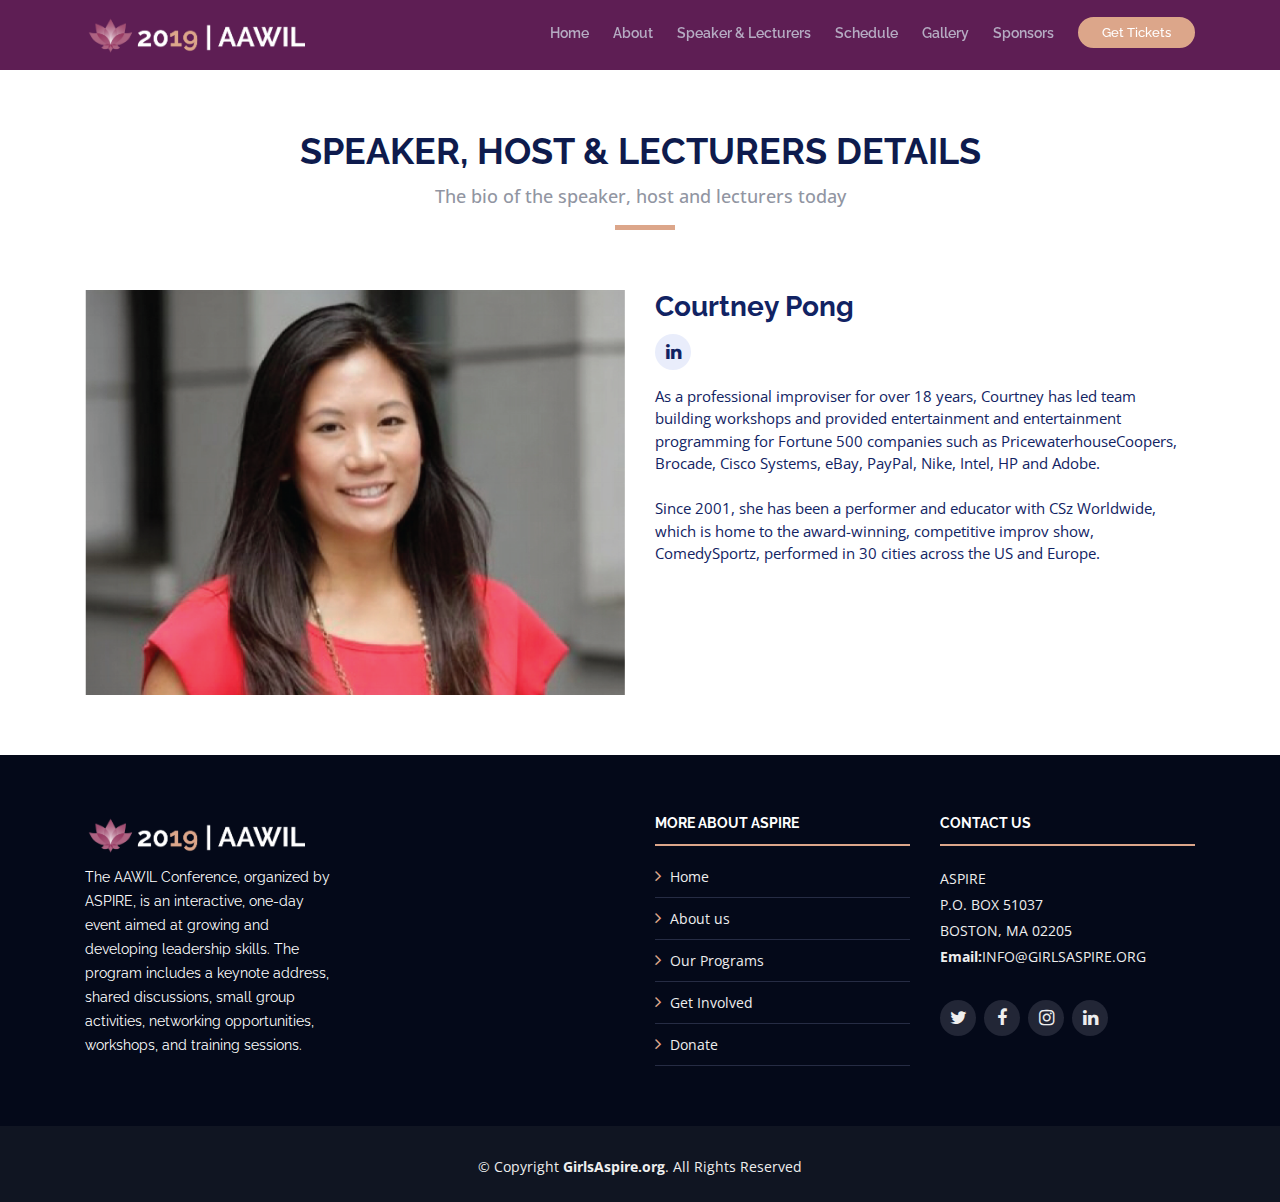
<file: Lecturer-Courtney.html>
<!DOCTYPE html>
<html lang="en">

<head>
  <meta charset="utf-8">
  <title>AAWIL 2019 Speaker & Lecturers' Detail</title>
  <meta content="width=device-width, initial-scale=1.0" name="viewport">
  <meta content="" name="keywords">
  <meta content="" name="description">

  <!-- Favicons -->
  <link href="img/AAWIL_Logo_favicon.png" rel="icon">
  <link href="img/apple-touch-icon.png" rel="apple-touch-icon">

  <!-- Google Fonts -->
  <link href="https://fonts.googleapis.com/css?family=Open+Sans:300,300i,400,400i,700,700i|Raleway:300,400,500,700,800" rel="stylesheet">

  <!-- Bootstrap CSS File -->
  <link href="lib/bootstrap/css/bootstrap.min.css" rel="stylesheet">

  <!-- Libraries CSS Files -->
  <link href="lib/font-awesome/css/font-awesome.min.css" rel="stylesheet">
  <link href="lib/animate/animate.min.css" rel="stylesheet">
  <link href="lib/venobox/venobox.css" rel="stylesheet">
  <link href="lib/owlcarousel/assets/owl.carousel.min.css" rel="stylesheet">

  <!-- Main Stylesheet File -->
  <link href="css/style.css" rel="stylesheet">

  
</head>

<body>

  <!--==========================
    Header
  ============================-->
  <header id="header" class="header-fixed">
    <div class="container">

      <div id="logo" class="pull-left">
        <!-- Uncomment below if you prefer to use a text logo -->
        <!-- <h1><a href="#main">C<span>o</span>nf</a></h1>-->
        <a href="index.html#intro" class="scrollto"><img src="img/AAWIL_Logo.png" alt="" title=""></a>
      </div>

      <nav id="nav-menu-container">
        <ul class="nav-menu">
          <li><a href="index.html#intro">Home</a></li>
          <li><a href="index.html#about">About</a></li>
          <li><a href="index.html#speakers">Speaker & Lecturers</a></li>
          <li><a href="index.html#schedule">Schedule</a></li>
          <li><a href="index.html#gallery">Gallery</a></li>
          <li><a href="index.html#supporters">Sponsors</a></li>
          
          <li class="buy-tickets"><a href="https://www.eventbrite.com/e/asian-american-women-in-leadership-aawil-conference-2019-rise-up-tickets-38372763970">Get Tickets</a></li>
        </ul>
      </nav><!-- #nav-menu-container -->
    </div>
  </header><!-- #header -->

  <main id="main" class="main-page">

    <!--==========================
      Speaker Details Section
    ============================-->
    <section id="speakers-details" class="wow fadeIn">
      <div class="container">
        <div class="section-header">
          <h2>Speaker, Host & Lecturers Details</h2>
          <p>The bio of the speaker, host and lecturers today</p>
        </div>

        <div class="row">
          <div class="col-md-6">
            <img src="img/speakers/CourtneyPong.png" alt="CourtneyPong" class="img-fluid">
          </div>

          <div class="col-md-6">
            <div class="details">
              <h2>Courtney Pong</h2>
              <div class="social">
              
                <a href="https://www.linkedin.com/in/courtneypong"><i class="fa fa-linkedin"></i></a>
              </div>
              
              <p>
                  As a professional improviser for over 18 years, Courtney has led team building workshops and provided entertainment and entertainment programming for Fortune 500 companies such as PricewaterhouseCoopers, Brocade, Cisco Systems, eBay, PayPal, Nike, Intel, HP and Adobe.
<br><br>
                  Since 2001, she has been a performer and educator with CSz Worldwide, which is home to the award-winning, competitive improv show, ComedySportz, performed in 30 cities across the US and Europe.</p>
            </div>
          </div>
          
        </div>
      </div>

    </section>

  </main>


  <!--==========================
    Footer
  ============================-->
  <footer id="footer">
    <div class="footer-top">
      <div class="container">
        <div class="row">

          <div class="col-lg-3 col-md-6 footer-info">
            <img src="img/AAWIL_Logo.png" alt="AAWIL2019">
            <p>The AAWIL Conference, organized by ASPIRE, is an interactive, one-day event aimed at growing and developing leadership skills. The program includes a keynote address, shared discussions, small group activities, networking opportunities, workshops, and training sessions.</p>
          </div>

          <div class="col-lg-3 col-md-6 footer-links">
            
          </div>

          <div class="col-lg-3 col-md-6 footer-links">
            <h4>More About ASPIRE</h4>
            <ul>
              <li><i class="fa fa-angle-right"></i> <a href="https://www.girlsaspire.org/">Home</a></li>
              <li><i class="fa fa-angle-right"></i> <a href="https://www.girlsaspire.org/about-us">About us</a></li>
              <li><i class="fa fa-angle-right"></i> <a href="https://www.girlsaspire.org/womens-leadership-programs">Our Programs</a></li>
              <li><i class="fa fa-angle-right"></i> <a href="https://www.girlsaspire.org/get-involved">Get Involved</a></li>
              <li><i class="fa fa-angle-right"></i> <a href="https://www.girlsaspire.org/donate">Donate</a></li>
            </ul>
          </div>

          <div class="col-lg-3 col-md-6 footer-contact">
            <h4>Contact Us</h4>
            <p>
                ASPIRE<br>
                P.O. BOX 51037<br>
                BOSTON, MA 02205<br>
              <strong>Email:</strong>INFO@GIRLSASPIRE.ORG<br>
            </p>

            <div class="social-links">
                <a href="https://twitter.com/girlsaspire" class="twitter"><i class="fa fa-twitter"></i></a>
                <a href="https://www.facebook.com/girlsaspire" class="facebook"><i class="fa fa-facebook"></i></a>
                <a href="https://www.instagram.com/girlsaspire/" class="instagram"><i class="fa fa-instagram"></i></a>
                <a href="https://www.linkedin.com/company/aspire-asian-sisters-participating-in-reaching-excellence" class="linkedin"><i class="fa fa-linkedin"></i></a>
              </div>

          </div>

        </div>
      </div>
    </div>

    <div class="container">
      <div class="copyright">
        &copy; Copyright <strong>GirlsAspire.org</strong>. All Rights Reserved
      </div>
      
    </div>
  </footer><!-- #footer -->


  <a href="#" class="back-to-top"><i class="fa fa-angle-up"></i></a>

  <!-- JavaScript Libraries -->
  <script src="lib/jquery/jquery.min.js"></script>
  <script src="lib/jquery/jquery-migrate.min.js"></script>
  <script src="lib/bootstrap/js/bootstrap.bundle.min.js"></script>
  <script src="lib/easing/easing.min.js"></script>
  <script src="lib/superfish/hoverIntent.js"></script>
  <script src="lib/superfish/superfish.min.js"></script>
  <script src="lib/wow/wow.min.js"></script>
  <script src="lib/venobox/venobox.min.js"></script>
  <script src="lib/owlcarousel/owl.carousel.min.js"></script>

  <!-- Contact Form JavaScript File -->
  <script src="contactform/contactform.js"></script>

  <!-- Template Main Javascript File -->
  <script src="js/main.js"></script>
</body>

</html>
</file>
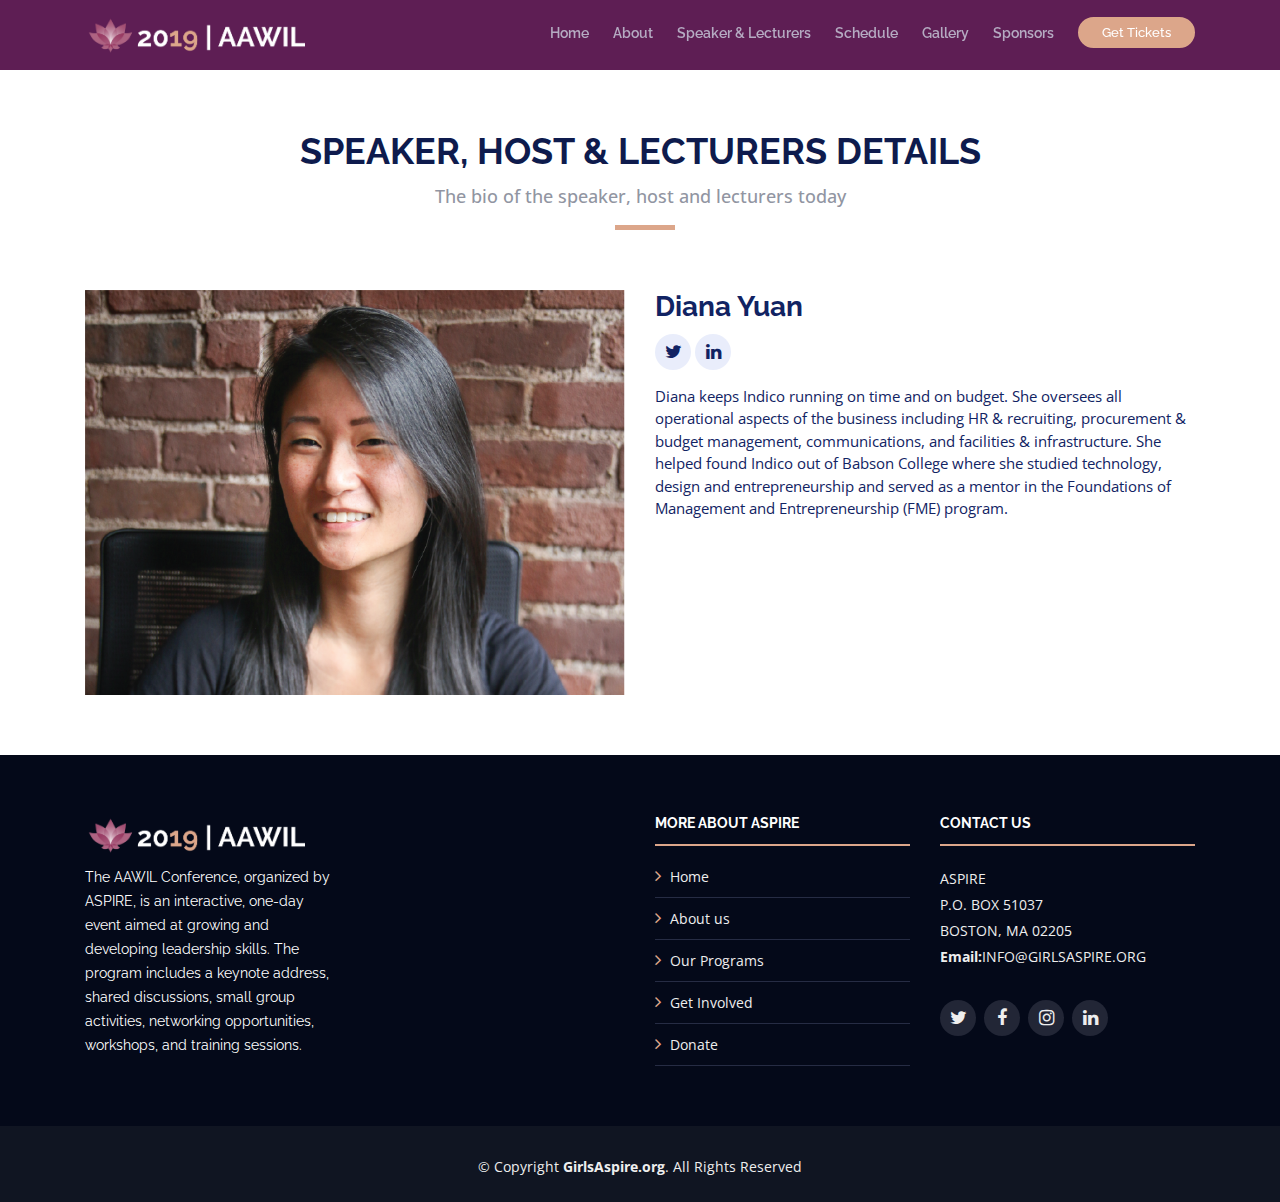
<file: Lecturer-Diana.html>
<!DOCTYPE html>
<html lang="en">

<head>
  <meta charset="utf-8">
  <title>AAWIL 2019 Speaker & Lecturers' Detail</title>
  <meta content="width=device-width, initial-scale=1.0" name="viewport">
  <meta content="" name="keywords">
  <meta content="" name="description">

  <!-- Favicons -->
  <link href="img/AAWIL_Logo_favicon.png" rel="icon">
  <link href="img/apple-touch-icon.png" rel="apple-touch-icon">

  <!-- Google Fonts -->
  <link href="https://fonts.googleapis.com/css?family=Open+Sans:300,300i,400,400i,700,700i|Raleway:300,400,500,700,800" rel="stylesheet">

  <!-- Bootstrap CSS File -->
  <link href="lib/bootstrap/css/bootstrap.min.css" rel="stylesheet">

  <!-- Libraries CSS Files -->
  <link href="lib/font-awesome/css/font-awesome.min.css" rel="stylesheet">
  <link href="lib/animate/animate.min.css" rel="stylesheet">
  <link href="lib/venobox/venobox.css" rel="stylesheet">
  <link href="lib/owlcarousel/assets/owl.carousel.min.css" rel="stylesheet">

  <!-- Main Stylesheet File -->
  <link href="css/style.css" rel="stylesheet">

  
</head>

<body>

  <!--==========================
    Header
  ============================-->
  <header id="header" class="header-fixed">
    <div class="container">

      <div id="logo" class="pull-left">
        <!-- Uncomment below if you prefer to use a text logo -->
        <!-- <h1><a href="#main">C<span>o</span>nf</a></h1>-->
        <a href="index.html#intro" class="scrollto"><img src="img/AAWIL_Logo.png" alt="" title=""></a>
      </div>

      <nav id="nav-menu-container">
        <ul class="nav-menu">
          <li><a href="index.html#intro">Home</a></li>
          <li><a href="index.html#about">About</a></li>
          <li><a href="index.html#speakers">Speaker & Lecturers</a></li>
          <li><a href="index.html#schedule">Schedule</a></li>
          <li><a href="index.html#gallery">Gallery</a></li>
          <li><a href="index.html#supporters">Sponsors</a></li>
          
          <li class="buy-tickets"><a href="https://www.eventbrite.com/e/asian-american-women-in-leadership-aawil-conference-2019-rise-up-tickets-38372763970">Get Tickets</a></li>
        </ul>
      </nav><!-- #nav-menu-container -->
    </div>
  </header><!-- #header -->

  <main id="main" class="main-page">

    <!--==========================
      Speaker Details Section
    ============================-->
    <section id="speakers-details" class="wow fadeIn">
      <div class="container">
        <div class="section-header">
          <h2>Speaker, host & Lecturers Details</h2>
          <p>The bio of the speaker, host and lecturers today</p>
        </div>

        <div class="row">
          <div class="col-md-6">
            <img src="img/speakers/DianaYuan.png" alt="DianaYuan" class="img-fluid">
          </div>

          <div class="col-md-6">
            <div class="details">
              <h2>Diana Yuan</h2>
              <div class="social">
                <a href="https://twitter.com/dianayuan32"><i class="fa fa-twitter"></i></a>
                <a href="https://www.linkedin.com/in/dianayuan"><i class="fa fa-linkedin"></i></a>
              </div>
              
              <p>
                    Diana keeps Indico running on time and on budget. She oversees all operational aspects of the business including HR & recruiting, procurement & budget management, communications, and facilities & infrastructure. She helped found Indico out of Babson College where she studied technology, design and entrepreneurship and served as a mentor in the Foundations of Management and Entrepreneurship (FME) program.</p>
            </div>
          </div>
          
        </div>
      </div>

    </section>

  </main>


  <!--==========================
    Footer
  ============================-->
  <footer id="footer">
    <div class="footer-top">
      <div class="container">
        <div class="row">

          <div class="col-lg-3 col-md-6 footer-info">
            <img src="img/AAWIL_Logo.png" alt="AAWIL2019">
            <p>The AAWIL Conference, organized by ASPIRE, is an interactive, one-day event aimed at growing and developing leadership skills. The program includes a keynote address, shared discussions, small group activities, networking opportunities, workshops, and training sessions.</p>
          </div>

          <div class="col-lg-3 col-md-6 footer-links">
            
          </div>

          <div class="col-lg-3 col-md-6 footer-links">
            <h4>More About ASPIRE</h4>
            <ul>
              <li><i class="fa fa-angle-right"></i> <a href="https://www.girlsaspire.org/">Home</a></li>
              <li><i class="fa fa-angle-right"></i> <a href="https://www.girlsaspire.org/about-us">About us</a></li>
              <li><i class="fa fa-angle-right"></i> <a href="https://www.girlsaspire.org/womens-leadership-programs">Our Programs</a></li>
              <li><i class="fa fa-angle-right"></i> <a href="https://www.girlsaspire.org/get-involved">Get Involved</a></li>
              <li><i class="fa fa-angle-right"></i> <a href="https://www.girlsaspire.org/donate">Donate</a></li>
            </ul>
          </div>

          <div class="col-lg-3 col-md-6 footer-contact">
            <h4>Contact Us</h4>
            <p>
                ASPIRE<br>
                P.O. BOX 51037<br>
                BOSTON, MA 02205<br>
              <strong>Email:</strong>INFO@GIRLSASPIRE.ORG<br>
            </p>

            <div class="social-links">
                    <a href="https://twitter.com/girlsaspire" class="twitter"><i class="fa fa-twitter"></i></a>
                    <a href="https://www.facebook.com/girlsaspire" class="facebook"><i class="fa fa-facebook"></i></a>
                    <a href="https://www.instagram.com/girlsaspire/" class="instagram"><i class="fa fa-instagram"></i></a>
                    <a href="https://www.linkedin.com/company/aspire-asian-sisters-participating-in-reaching-excellence" class="linkedin"><i class="fa fa-linkedin"></i></a>
                  </div>

          </div>

        </div>
      </div>
    </div>

    <div class="container">
      <div class="copyright">
        &copy; Copyright <strong>GirlsAspire.org</strong>. All Rights Reserved
      </div>
      
    </div>
  </footer><!-- #footer -->


  <a href="#" class="back-to-top"><i class="fa fa-angle-up"></i></a>

  <!-- JavaScript Libraries -->
  <script src="lib/jquery/jquery.min.js"></script>
  <script src="lib/jquery/jquery-migrate.min.js"></script>
  <script src="lib/bootstrap/js/bootstrap.bundle.min.js"></script>
  <script src="lib/easing/easing.min.js"></script>
  <script src="lib/superfish/hoverIntent.js"></script>
  <script src="lib/superfish/superfish.min.js"></script>
  <script src="lib/wow/wow.min.js"></script>
  <script src="lib/venobox/venobox.min.js"></script>
  <script src="lib/owlcarousel/owl.carousel.min.js"></script>

  <!-- Contact Form JavaScript File -->
  <script src="contactform/contactform.js"></script>

  <!-- Template Main Javascript File -->
  <script src="js/main.js"></script>
</body>

</html>
</file>
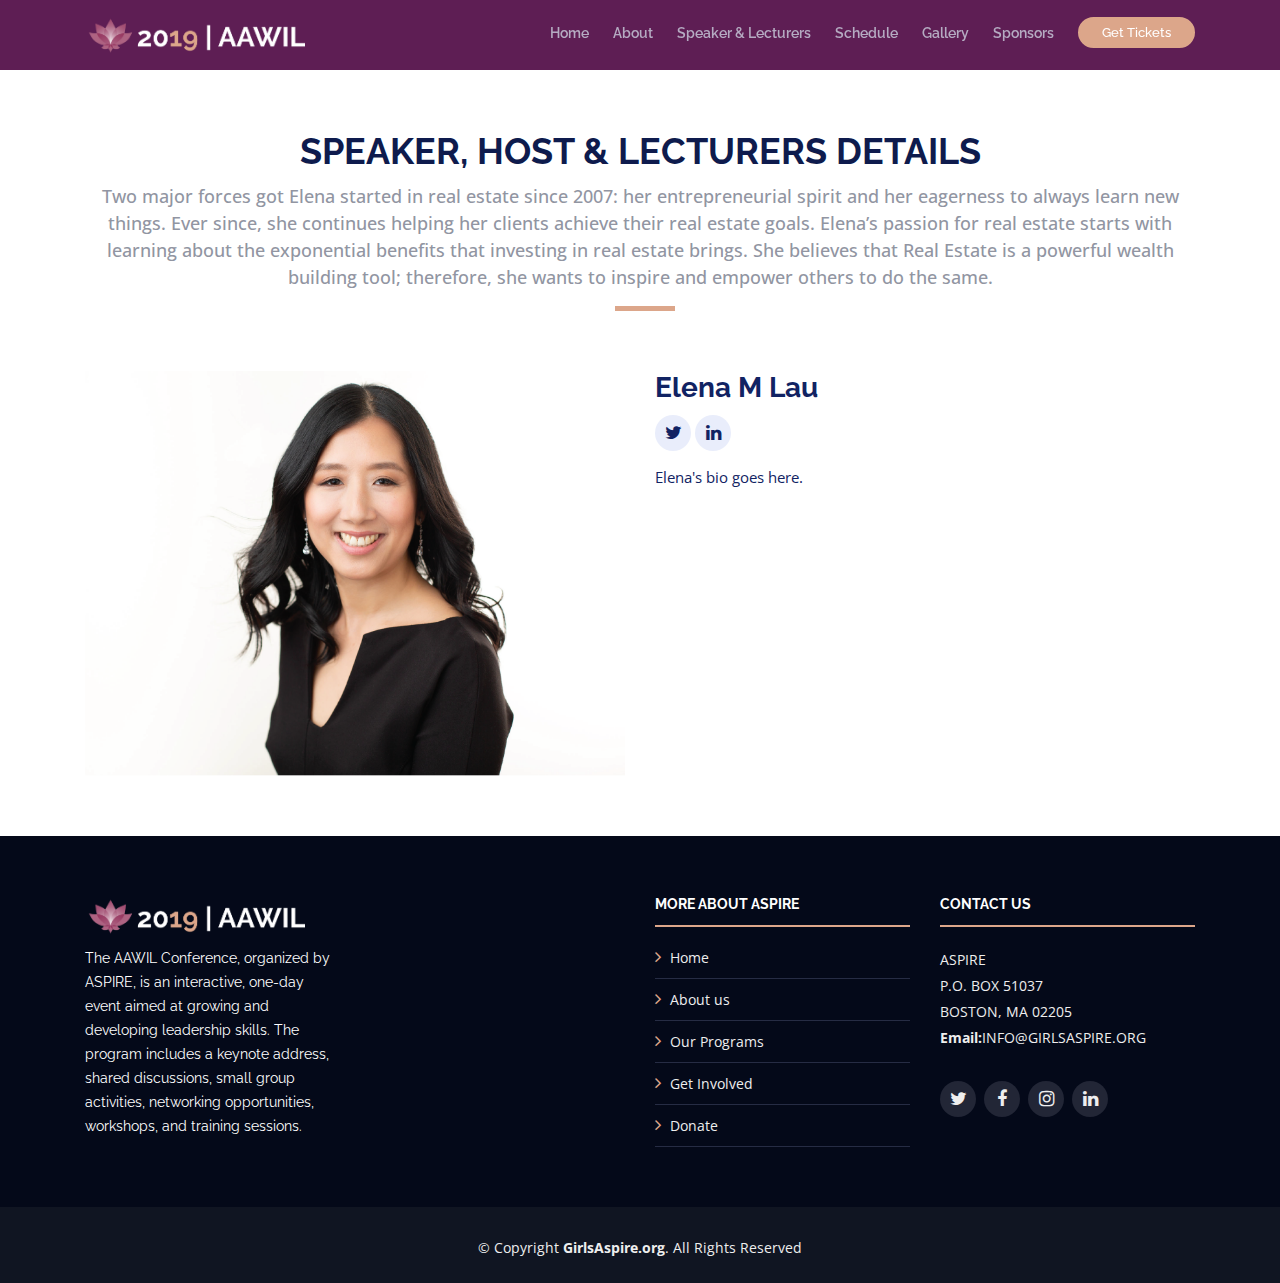
<file: Lecturer-Elena.html>
<!DOCTYPE html>
<html lang="en">

<head>
  <meta charset="utf-8">
  <title>AAWIL 2019 Speaker & Lecturers' Detail</title>
  <meta content="width=device-width, initial-scale=1.0" name="viewport">
  <meta content="" name="keywords">
  <meta content="" name="description">

  <!-- Favicons -->
  <link href="img/AAWIL_Logo_favicon.png" rel="icon">
  <link href="img/apple-touch-icon.png" rel="apple-touch-icon">

  <!-- Google Fonts -->
  <link href="https://fonts.googleapis.com/css?family=Open+Sans:300,300i,400,400i,700,700i|Raleway:300,400,500,700,800" rel="stylesheet">

  <!-- Bootstrap CSS File -->
  <link href="lib/bootstrap/css/bootstrap.min.css" rel="stylesheet">

  <!-- Libraries CSS Files -->
  <link href="lib/font-awesome/css/font-awesome.min.css" rel="stylesheet">
  <link href="lib/animate/animate.min.css" rel="stylesheet">
  <link href="lib/venobox/venobox.css" rel="stylesheet">
  <link href="lib/owlcarousel/assets/owl.carousel.min.css" rel="stylesheet">

  <!-- Main Stylesheet File -->
  <link href="css/style.css" rel="stylesheet">

  
</head>

<body>

  <!--==========================
    Header
  ============================-->
  <header id="header" class="header-fixed">
    <div class="container">

      <div id="logo" class="pull-left">
        <!-- Uncomment below if you prefer to use a text logo -->
        <!-- <h1><a href="#main">C<span>o</span>nf</a></h1>-->
        <a href="index.html#intro" class="scrollto"><img src="img/AAWIL_Logo.png" alt="" title=""></a>
      </div>

      <nav id="nav-menu-container">
        <ul class="nav-menu">
          <li><a href="index.html#intro">Home</a></li>
          <li><a href="index.html#about">About</a></li>
          <li><a href="index.html#speakers">Speaker & Lecturers</a></li>
          <li><a href="index.html#schedule">Schedule</a></li>
          <li><a href="index.html#gallery">Gallery</a></li>
          <li><a href="index.html#supporters">Sponsors</a></li>
          
          <li class="buy-tickets"><a href="https://www.eventbrite.com/e/asian-american-women-in-leadership-aawil-conference-2019-rise-up-tickets-38372763970">Get Tickets</a></li>
        </ul>
      </nav><!-- #nav-menu-container -->
    </div>
  </header><!-- #header -->

  <main id="main" class="main-page">

    <!--==========================
      Speaker Details Section
    ============================-->
    <section id="speakers-details" class="wow fadeIn">
      <div class="container">
        <div class="section-header">
          <h2>Speaker, Host & Lecturers Details</h2>
          <p>Two major forces got Elena started in real estate since 2007: her entrepreneurial spirit and her eagerness to always learn new things. Ever since, she continues helping her clients achieve their real estate goals. Elena’s passion for real estate starts with learning about the exponential benefits that investing in real estate brings. She believes that Real Estate is a powerful wealth building tool; therefore, she wants to inspire and empower others to do the same.</p>
        </div>

        <div class="row">
          <div class="col-md-6">
            <img src="img/speakers/ElenaMLau.png" alt="ElenaMLau" class="img-fluid">
          </div>

          <div class="col-md-6">
            <div class="details">
              <h2>Elena M Lau</h2>
              <div class="social">
                <a href="https://twitter.com/elenamlau"><i class="fa fa-twitter"></i></a>
                
                <a href="https://www.linkedin.com/in/elenamlau/"><i class="fa fa-linkedin"></i></a>
              </div>
              
              <p>
              Elena's bio goes here.</p>
            </div>
          </div>
          
        </div>
      </div>

    </section>

  </main>


  <!--==========================
    Footer
  ============================-->
  <footer id="footer">
    <div class="footer-top">
      <div class="container">
        <div class="row">

          <div class="col-lg-3 col-md-6 footer-info">
            <img src="img/AAWIL_Logo.png" alt="AAWIL2019">
            <p>The AAWIL Conference, organized by ASPIRE, is an interactive, one-day event aimed at growing and developing leadership skills. The program includes a keynote address, shared discussions, small group activities, networking opportunities, workshops, and training sessions.</p>
          </div>

          <div class="col-lg-3 col-md-6 footer-links">
            
          </div>

          <div class="col-lg-3 col-md-6 footer-links">
            <h4>More About ASPIRE</h4>
            <ul>
              <li><i class="fa fa-angle-right"></i> <a href="https://www.girlsaspire.org/">Home</a></li>
              <li><i class="fa fa-angle-right"></i> <a href="https://www.girlsaspire.org/about-us">About us</a></li>
              <li><i class="fa fa-angle-right"></i> <a href="https://www.girlsaspire.org/womens-leadership-programs">Our Programs</a></li>
              <li><i class="fa fa-angle-right"></i> <a href="https://www.girlsaspire.org/get-involved">Get Involved</a></li>
              <li><i class="fa fa-angle-right"></i> <a href="https://www.girlsaspire.org/donate">Donate</a></li>
            </ul>
          </div>

          <div class="col-lg-3 col-md-6 footer-contact">
            <h4>Contact Us</h4>
            <p>
                ASPIRE<br>
                P.O. BOX 51037<br>
                BOSTON, MA 02205<br>
              <strong>Email:</strong>INFO@GIRLSASPIRE.ORG<br>
            </p>

            <div class="social-links">
                <a href="https://twitter.com/girlsaspire" class="twitter"><i class="fa fa-twitter"></i></a>
                <a href="https://www.facebook.com/girlsaspire" class="facebook"><i class="fa fa-facebook"></i></a>
                <a href="https://www.instagram.com/girlsaspire/" class="instagram"><i class="fa fa-instagram"></i></a>
                <a href="https://www.linkedin.com/company/aspire-asian-sisters-participating-in-reaching-excellence" class="linkedin"><i class="fa fa-linkedin"></i></a>
              </div>

          </div>

        </div>
      </div>
    </div>

    <div class="container">
      <div class="copyright">
        &copy; Copyright <strong>GirlsAspire.org</strong>. All Rights Reserved
      </div>
      
    </div>
  </footer><!-- #footer -->


  <a href="#" class="back-to-top"><i class="fa fa-angle-up"></i></a>

  <!-- JavaScript Libraries -->
  <script src="lib/jquery/jquery.min.js"></script>
  <script src="lib/jquery/jquery-migrate.min.js"></script>
  <script src="lib/bootstrap/js/bootstrap.bundle.min.js"></script>
  <script src="lib/easing/easing.min.js"></script>
  <script src="lib/superfish/hoverIntent.js"></script>
  <script src="lib/superfish/superfish.min.js"></script>
  <script src="lib/wow/wow.min.js"></script>
  <script src="lib/venobox/venobox.min.js"></script>
  <script src="lib/owlcarousel/owl.carousel.min.js"></script>

  <!-- Contact Form JavaScript File -->
  <script src="contactform/contactform.js"></script>

  <!-- Template Main Javascript File -->
  <script src="js/main.js"></script>
</body>

</html>
</file>
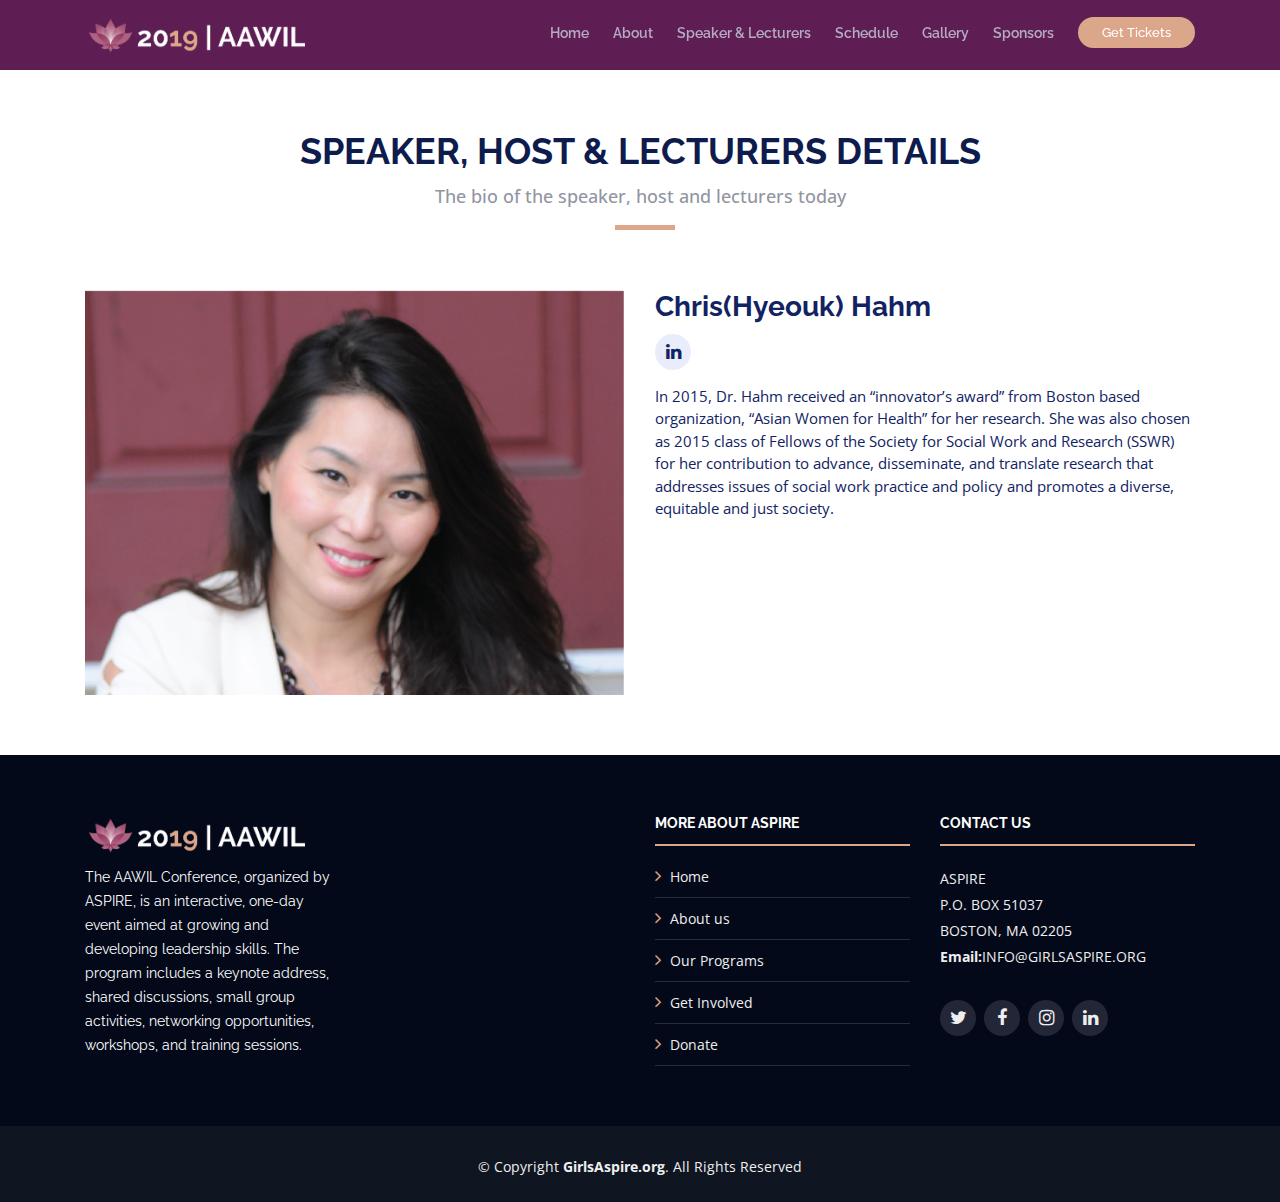
<file: Lecturer-Hahm.html>
<!DOCTYPE html>
<html lang="en">

<head>
  <meta charset="utf-8">
  <title>AAWIL 2019 Speaker & Lecturers' Detail</title>
  <meta content="width=device-width, initial-scale=1.0" name="viewport">
  <meta content="" name="keywords">
  <meta content="" name="description">

  <!-- Favicons -->
  <link href="img/AAWIL_Logo_favicon.png" rel="icon">
  <link href="img/apple-touch-icon.png" rel="apple-touch-icon">

  <!-- Google Fonts -->
  <link href="https://fonts.googleapis.com/css?family=Open+Sans:300,300i,400,400i,700,700i|Raleway:300,400,500,700,800" rel="stylesheet">

  <!-- Bootstrap CSS File -->
  <link href="lib/bootstrap/css/bootstrap.min.css" rel="stylesheet">

  <!-- Libraries CSS Files -->
  <link href="lib/font-awesome/css/font-awesome.min.css" rel="stylesheet">
  <link href="lib/animate/animate.min.css" rel="stylesheet">
  <link href="lib/venobox/venobox.css" rel="stylesheet">
  <link href="lib/owlcarousel/assets/owl.carousel.min.css" rel="stylesheet">

  <!-- Main Stylesheet File -->
  <link href="css/style.css" rel="stylesheet">

  
</head>

<body>

  <!--==========================
    Header
  ============================-->
  <header id="header" class="header-fixed">
    <div class="container">

      <div id="logo" class="pull-left">
        <!-- Uncomment below if you prefer to use a text logo -->
        <!-- <h1><a href="#main">C<span>o</span>nf</a></h1>-->
        <a href="index.html#intro" class="scrollto"><img src="img/AAWIL_Logo.png" alt="" title=""></a>
      </div>

      <nav id="nav-menu-container">
        <ul class="nav-menu">
          <li><a href="index.html#intro">Home</a></li>
          <li><a href="index.html#about">About</a></li>
          <li><a href="index.html#speakers">Speaker & Lecturers</a></li>
          <li><a href="index.html#schedule">Schedule</a></li>
          <li><a href="index.html#gallery">Gallery</a></li>
          <li><a href="index.html#supporters">Sponsors</a></li>
          
          <li class="buy-tickets"><a href="https://www.eventbrite.com/e/asian-american-women-in-leadership-aawil-conference-2019-rise-up-tickets-38372763970">Get Tickets</a></li>
        </ul>
      </nav><!-- #nav-menu-container -->
    </div>
  </header><!-- #header -->

  <main id="main" class="main-page">

    <!--==========================
      Speaker Details Section
    ============================-->
    <section id="speakers-details" class="wow fadeIn">
      <div class="container">
        <div class="section-header">
          <h2>Speaker, host & Lecturers Details</h2>
          <p>The bio of the speaker, host and lecturers today</p>
        </div>

        <div class="row">
          <div class="col-md-6">
            <img src="img/speakers/Hahm.png" alt="Hahm" class="img-fluid">
          </div>

          <div class="col-md-6">
            <div class="details">
              <h2>Chris(Hyeouk) Hahm</h2>
              <div class="social">
                <a href="https://www.linkedin.com/in/chris-hyeouk-hahm-ph-d-lcsw-4175a921"><i class="fa fa-linkedin"></i></a>
              </div>
              
              <p>
                    In 2015, Dr. Hahm received an “innovator’s award” from Boston based organization, “Asian Women for Health” for her research. She was also chosen as 2015 class of Fellows of the Society for Social Work and Research (SSWR) for her contribution to advance, disseminate, and translate research that addresses issues of social work practice and policy and promotes a diverse, equitable and just society.</p>
            </div>
          </div>
          
        </div>
      </div>

    </section>

  </main>


  <!--==========================
    Footer
  ============================-->
  <footer id="footer">
    <div class="footer-top">
      <div class="container">
        <div class="row">

          <div class="col-lg-3 col-md-6 footer-info">
            <img src="img/AAWIL_Logo.png" alt="AAWIL2019">
            <p>The AAWIL Conference, organized by ASPIRE, is an interactive, one-day event aimed at growing and developing leadership skills. The program includes a keynote address, shared discussions, small group activities, networking opportunities, workshops, and training sessions.</p>
          </div>

          <div class="col-lg-3 col-md-6 footer-links">
            
          </div>

          <div class="col-lg-3 col-md-6 footer-links">
            <h4>More About ASPIRE</h4>
            <ul>
              <li><i class="fa fa-angle-right"></i> <a href="https://www.girlsaspire.org/">Home</a></li>
              <li><i class="fa fa-angle-right"></i> <a href="https://www.girlsaspire.org/about-us">About us</a></li>
              <li><i class="fa fa-angle-right"></i> <a href="https://www.girlsaspire.org/womens-leadership-programs">Our Programs</a></li>
              <li><i class="fa fa-angle-right"></i> <a href="https://www.girlsaspire.org/get-involved">Get Involved</a></li>
              <li><i class="fa fa-angle-right"></i> <a href="https://www.girlsaspire.org/donate">Donate</a></li>
            </ul>
          </div>

          <div class="col-lg-3 col-md-6 footer-contact">
            <h4>Contact Us</h4>
            <p>
                ASPIRE<br>
                P.O. BOX 51037<br>
                BOSTON, MA 02205<br>
              <strong>Email:</strong>INFO@GIRLSASPIRE.ORG<br>
            </p>

            <div class="social-links">
                    <a href="https://twitter.com/girlsaspire" class="twitter"><i class="fa fa-twitter"></i></a>
                    <a href="https://www.facebook.com/girlsaspire" class="facebook"><i class="fa fa-facebook"></i></a>
                    <a href="https://www.instagram.com/girlsaspire/" class="instagram"><i class="fa fa-instagram"></i></a>
                    <a href="https://www.linkedin.com/company/aspire-asian-sisters-participating-in-reaching-excellence" class="linkedin"><i class="fa fa-linkedin"></i></a>
                  </div>

          </div>

        </div>
      </div>
    </div>

    <div class="container">
      <div class="copyright">
        &copy; Copyright <strong>GirlsAspire.org</strong>. All Rights Reserved
      </div>
      
    </div>
  </footer><!-- #footer -->


  <a href="#" class="back-to-top"><i class="fa fa-angle-up"></i></a>

  <!-- JavaScript Libraries -->
  <script src="lib/jquery/jquery.min.js"></script>
  <script src="lib/jquery/jquery-migrate.min.js"></script>
  <script src="lib/bootstrap/js/bootstrap.bundle.min.js"></script>
  <script src="lib/easing/easing.min.js"></script>
  <script src="lib/superfish/hoverIntent.js"></script>
  <script src="lib/superfish/superfish.min.js"></script>
  <script src="lib/wow/wow.min.js"></script>
  <script src="lib/venobox/venobox.min.js"></script>
  <script src="lib/owlcarousel/owl.carousel.min.js"></script>

  <!-- Contact Form JavaScript File -->
  <script src="contactform/contactform.js"></script>

  <!-- Template Main Javascript File -->
  <script src="js/main.js"></script>
</body>

</html>
</file>
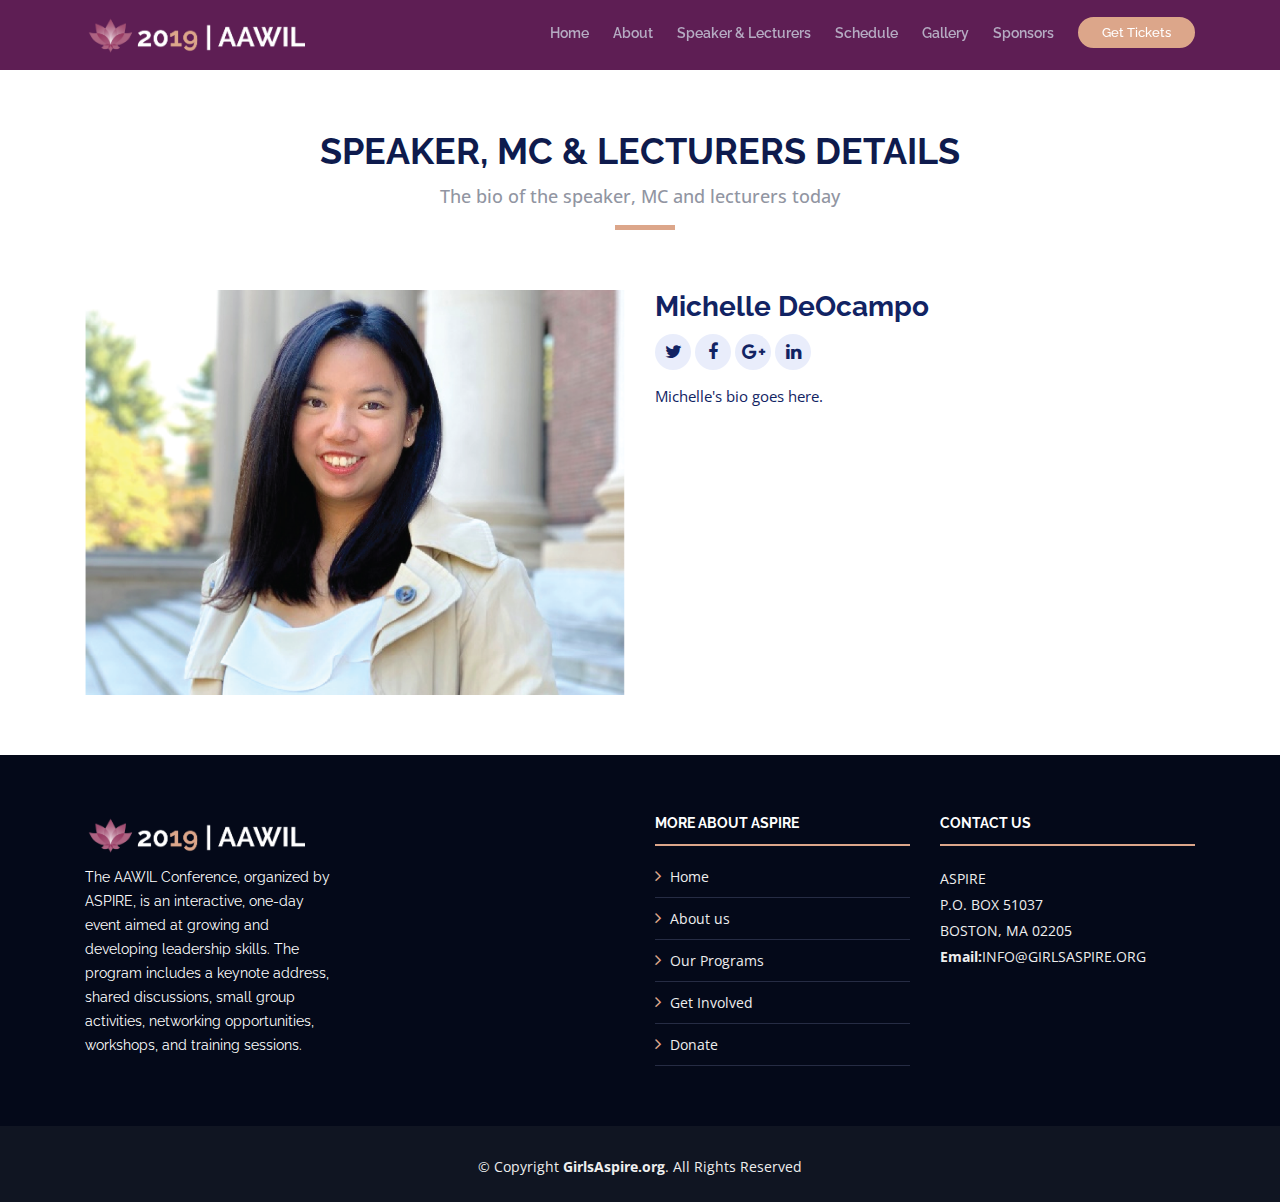
<file: Lecturer-Michelle.html>
<!DOCTYPE html>
<html lang="en">

<head>
  <meta charset="utf-8">
  <title>AAWIL 2019 Speaker & Lecturers' Detail</title>
  <meta content="width=device-width, initial-scale=1.0" name="viewport">
  <meta content="" name="keywords">
  <meta content="" name="description">

  <!-- Favicons -->
  <link href="img/AAWIL_Logo_favicon.png" rel="icon">
  <link href="img/apple-touch-icon.png" rel="apple-touch-icon">

  <!-- Google Fonts -->
  <link href="https://fonts.googleapis.com/css?family=Open+Sans:300,300i,400,400i,700,700i|Raleway:300,400,500,700,800" rel="stylesheet">

  <!-- Bootstrap CSS File -->
  <link href="lib/bootstrap/css/bootstrap.min.css" rel="stylesheet">

  <!-- Libraries CSS Files -->
  <link href="lib/font-awesome/css/font-awesome.min.css" rel="stylesheet">
  <link href="lib/animate/animate.min.css" rel="stylesheet">
  <link href="lib/venobox/venobox.css" rel="stylesheet">
  <link href="lib/owlcarousel/assets/owl.carousel.min.css" rel="stylesheet">

  <!-- Main Stylesheet File -->
  <link href="css/style.css" rel="stylesheet">

  
</head>

<body>

  <!--==========================
    Header
  ============================-->
  <header id="header" class="header-fixed">
    <div class="container">

      <div id="logo" class="pull-left">
        <!-- Uncomment below if you prefer to use a text logo -->
        <!-- <h1><a href="#main">C<span>o</span>nf</a></h1>-->
        <a href="index.html#intro" class="scrollto"><img src="img/AAWIL_Logo.png" alt="" title=""></a>
      </div>

      <nav id="nav-menu-container">
        <ul class="nav-menu">
          <li><a href="index.html#intro">Home</a></li>
          <li><a href="index.html#about">About</a></li>
          <li><a href="index.html#speakers">Speaker & Lecturers</a></li>
          <li><a href="index.html#schedule">Schedule</a></li>
          <li><a href="index.html#gallery">Gallery</a></li>
          <li><a href="index.html#supporters">Sponsors</a></li>
          
          <li class="buy-tickets"><a href="https://www.eventbrite.com/e/asian-american-women-in-leadership-aawil-conference-2019-rise-up-tickets-38372763970">Get Tickets</a></li>
        </ul>
      </nav><!-- #nav-menu-container -->
    </div>
  </header><!-- #header -->

  <main id="main" class="main-page">

    <!--==========================
      Speaker Details Section
    ============================-->
    <section id="speakers-details" class="wow fadeIn">
      <div class="container">
        <div class="section-header">
          <h2>Speaker, MC & Lecturers Details</h2>
          <p>The bio of the speaker, MC and lecturers today</p>
        </div>

        <div class="row">
          <div class="col-md-6">
            <img src="img/speakers/MichelleDeOcampo.png" alt="MichelleDeOcampo" class="img-fluid">
          </div>

          <div class="col-md-6">
            <div class="details">
              <h2>Michelle DeOcampo</h2>
              <div class="social">
                <a href=""><i class="fa fa-twitter"></i></a>
                <a href=""><i class="fa fa-facebook"></i></a>
                <a href=""><i class="fa fa-google-plus"></i></a>
                <a href=""><i class="fa fa-linkedin"></i></a>
              </div>
              
              <p>
              Michelle's bio goes here.</p>
            </div>
          </div>
          
        </div>
      </div>

    </section>

  </main>


  <!--==========================
    Footer
  ============================-->
  <footer id="footer">
    <div class="footer-top">
      <div class="container">
        <div class="row">

          <div class="col-lg-3 col-md-6 footer-info">
            <img src="img/AAWIL_Logo.png" alt="AAWIL2019">
            <p>The AAWIL Conference, organized by ASPIRE, is an interactive, one-day event aimed at growing and developing leadership skills. The program includes a keynote address, shared discussions, small group activities, networking opportunities, workshops, and training sessions.</p>
          </div>

          <div class="col-lg-3 col-md-6 footer-links">
            
          </div>

          <div class="col-lg-3 col-md-6 footer-links">
            <h4>More About ASPIRE</h4>
            <ul>
              <li><i class="fa fa-angle-right"></i> <a href="https://www.girlsaspire.org/">Home</a></li>
              <li><i class="fa fa-angle-right"></i> <a href="https://www.girlsaspire.org/about-us">About us</a></li>
              <li><i class="fa fa-angle-right"></i> <a href="https://www.girlsaspire.org/womens-leadership-programs">Our Programs</a></li>
              <li><i class="fa fa-angle-right"></i> <a href="https://www.girlsaspire.org/get-involved">Get Involved</a></li>
              <li><i class="fa fa-angle-right"></i> <a href="https://www.girlsaspire.org/donate">Donate</a></li>
            </ul>
          </div>

          <div class="col-lg-3 col-md-6 footer-contact">
            <h4>Contact Us</h4>
            <p>
                ASPIRE<br>
                P.O. BOX 51037<br>
                BOSTON, MA 02205<br>
              <strong>Email:</strong>INFO@GIRLSASPIRE.ORG<br>
            </p>

            <div class="social-links">
                <!-- <a href=""><i class="fa fa-twitter"></i></a>
                  <a href=""><i class="fa fa-facebook"></i></a>
                  <a href=""><i class="fa fa-google-plus"></i></a>
                  <a href=""><i class="fa fa-linkedin"></i></a>-->
              </div>

          </div>

        </div>
      </div>
    </div>

    <div class="container">
      <div class="copyright">
        &copy; Copyright <strong>GirlsAspire.org</strong>. All Rights Reserved
      </div>
      
    </div>
  </footer><!-- #footer -->


  <a href="#" class="back-to-top"><i class="fa fa-angle-up"></i></a>

  <!-- JavaScript Libraries -->
  <script src="lib/jquery/jquery.min.js"></script>
  <script src="lib/jquery/jquery-migrate.min.js"></script>
  <script src="lib/bootstrap/js/bootstrap.bundle.min.js"></script>
  <script src="lib/easing/easing.min.js"></script>
  <script src="lib/superfish/hoverIntent.js"></script>
  <script src="lib/superfish/superfish.min.js"></script>
  <script src="lib/wow/wow.min.js"></script>
  <script src="lib/venobox/venobox.min.js"></script>
  <script src="lib/owlcarousel/owl.carousel.min.js"></script>

  <!-- Contact Form JavaScript File -->
  <script src="contactform/contactform.js"></script>

  <!-- Template Main Javascript File -->
  <script src="js/main.js"></script>
</body>

</html>
</file>
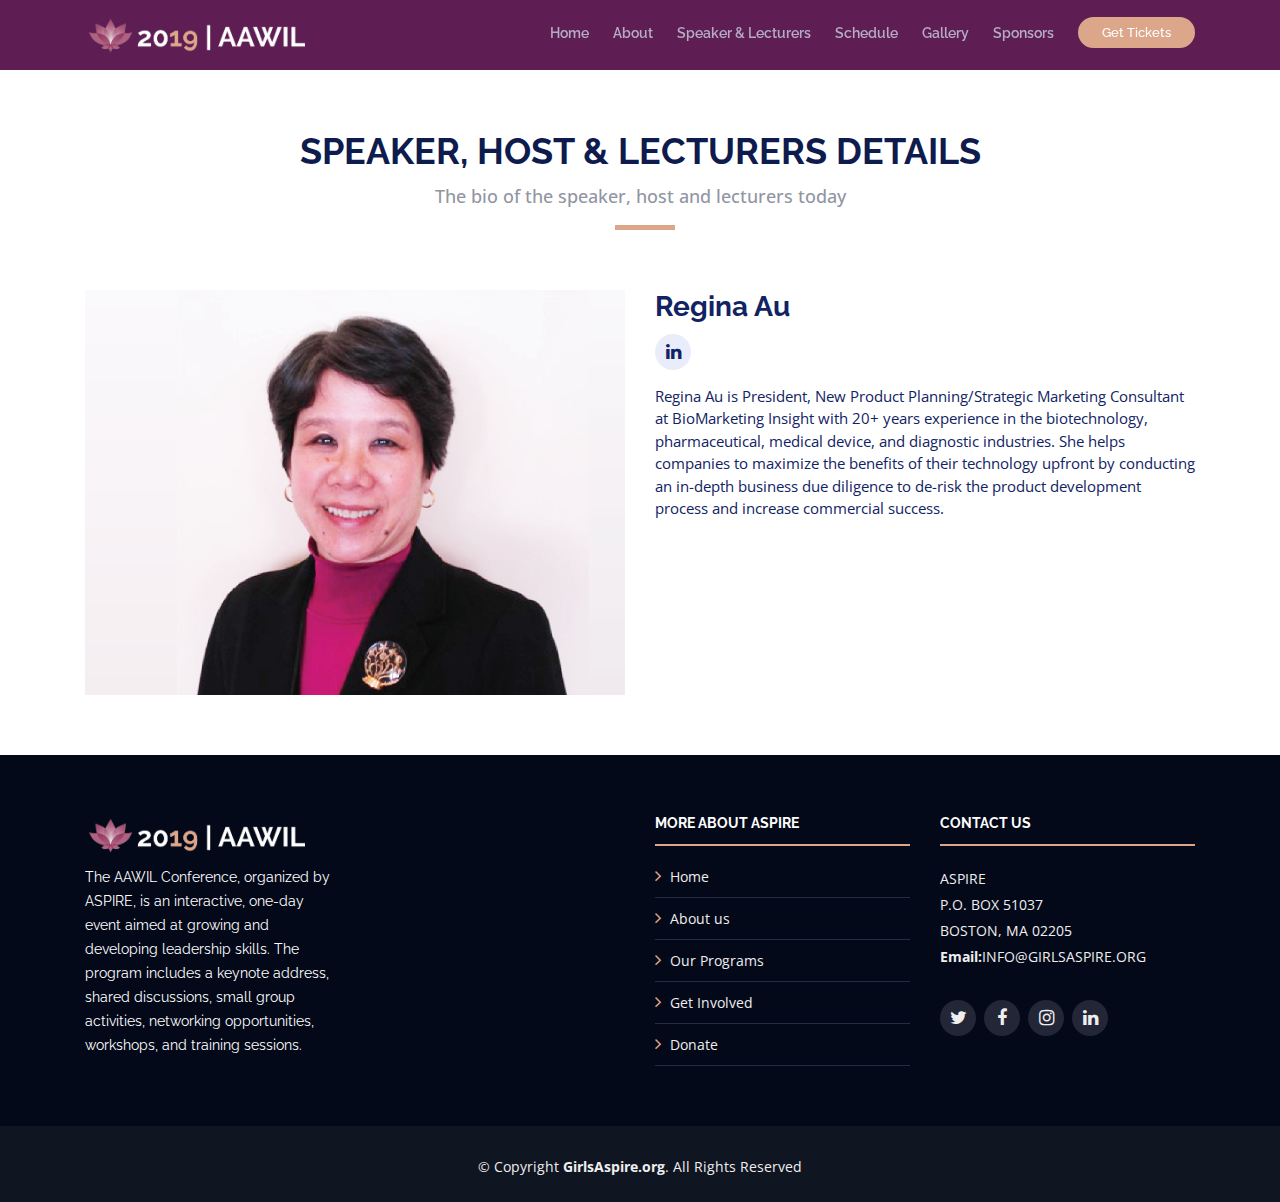
<file: Lecturer-Regina.html>
<!DOCTYPE html>
<html lang="en">

<head>
  <meta charset="utf-8">
  <title>AAWIL 2019 Speaker & Lecturers' Detail</title>
  <meta content="width=device-width, initial-scale=1.0" name="viewport">
  <meta content="" name="keywords">
  <meta content="" name="description">

  <!-- Favicons -->
  <link href="img/AAWIL_Logo_favicon.png" rel="icon">
  <link href="img/apple-touch-icon.png" rel="apple-touch-icon">

  <!-- Google Fonts -->
  <link href="https://fonts.googleapis.com/css?family=Open+Sans:300,300i,400,400i,700,700i|Raleway:300,400,500,700,800" rel="stylesheet">

  <!-- Bootstrap CSS File -->
  <link href="lib/bootstrap/css/bootstrap.min.css" rel="stylesheet">

  <!-- Libraries CSS Files -->
  <link href="lib/font-awesome/css/font-awesome.min.css" rel="stylesheet">
  <link href="lib/animate/animate.min.css" rel="stylesheet">
  <link href="lib/venobox/venobox.css" rel="stylesheet">
  <link href="lib/owlcarousel/assets/owl.carousel.min.css" rel="stylesheet">

  <!-- Main Stylesheet File -->
  <link href="css/style.css" rel="stylesheet">

  
</head>

<body>

  <!--==========================
    Header
  ============================-->
  <header id="header" class="header-fixed">
    <div class="container">

      <div id="logo" class="pull-left">
        <!-- Uncomment below if you prefer to use a text logo -->
        <!-- <h1><a href="#main">C<span>o</span>nf</a></h1>-->
        <a href="index.html#intro" class="scrollto"><img src="img/AAWIL_Logo.png" alt="" title=""></a>
      </div>

      <nav id="nav-menu-container">
        <ul class="nav-menu">
          <li><a href="index.html#intro">Home</a></li>
          <li><a href="index.html#about">About</a></li>
          <li><a href="index.html#speakers">Speaker & Lecturers</a></li>
          <li><a href="index.html#schedule">Schedule</a></li>
          <li><a href="index.html#gallery">Gallery</a></li>
          <li><a href="index.html#supporters">Sponsors</a></li>
          
          <li class="buy-tickets"><a href="https://www.eventbrite.com/e/asian-american-women-in-leadership-aawil-conference-2019-rise-up-tickets-38372763970">Get Tickets</a></li>
        </ul>
      </nav><!-- #nav-menu-container -->
    </div>
  </header><!-- #header -->

  <main id="main" class="main-page">

    <!--==========================
      Speaker Details Section
    ============================-->
    <section id="speakers-details" class="wow fadeIn">
      <div class="container">
        <div class="section-header">
          <h2>Speaker, host & Lecturers Details</h2>
          <p>The bio of the speaker, host and lecturers today</p>
        </div>

        <div class="row">
          <div class="col-md-6">
            <img src="img/speakers/ReginaAu.png" alt="ReginaAu" class="img-fluid">
          </div>

          <div class="col-md-6">
            <div class="details">
              <h2>Regina Au</h2>
              <div class="social">
                <a href="https://www.linkedin.com/in/regina-au-972248"><i class="fa fa-linkedin"></i></a>
              </div>
              
              <p>
                  Regina Au is President, New Product Planning/Strategic Marketing Consultant at BioMarketing Insight with 20+ years experience in the biotechnology, pharmaceutical, medical device, and diagnostic industries. She helps companies to maximize the benefits of their technology upfront by conducting an in-depth business due diligence to de-risk the product development process and increase commercial success.</p>
            </div>
          </div>
          
        </div>
      </div>

    </section>

  </main>


  <!--==========================
    Footer
  ============================-->
  <footer id="footer">
    <div class="footer-top">
      <div class="container">
        <div class="row">

          <div class="col-lg-3 col-md-6 footer-info">
            <img src="img/AAWIL_Logo.png" alt="AAWIL2019">
            <p>The AAWIL Conference, organized by ASPIRE, is an interactive, one-day event aimed at growing and developing leadership skills. The program includes a keynote address, shared discussions, small group activities, networking opportunities, workshops, and training sessions.</p>
          </div>

          <div class="col-lg-3 col-md-6 footer-links">
            
          </div>

          <div class="col-lg-3 col-md-6 footer-links">
            <h4>More About ASPIRE</h4>
            <ul>
              <li><i class="fa fa-angle-right"></i> <a href="https://www.girlsaspire.org/">Home</a></li>
              <li><i class="fa fa-angle-right"></i> <a href="https://www.girlsaspire.org/about-us">About us</a></li>
              <li><i class="fa fa-angle-right"></i> <a href="https://www.girlsaspire.org/womens-leadership-programs">Our Programs</a></li>
              <li><i class="fa fa-angle-right"></i> <a href="https://www.girlsaspire.org/get-involved">Get Involved</a></li>
              <li><i class="fa fa-angle-right"></i> <a href="https://www.girlsaspire.org/donate">Donate</a></li>
            </ul>
          </div>

          <div class="col-lg-3 col-md-6 footer-contact">
            <h4>Contact Us</h4>
            <p>
                ASPIRE<br>
                P.O. BOX 51037<br>
                BOSTON, MA 02205<br>
              <strong>Email:</strong>INFO@GIRLSASPIRE.ORG<br>
            </p>

            <div class="social-links">
                <a href="https://twitter.com/girlsaspire" class="twitter"><i class="fa fa-twitter"></i></a>
                <a href="https://www.facebook.com/girlsaspire" class="facebook"><i class="fa fa-facebook"></i></a>
                <a href="https://www.instagram.com/girlsaspire/" class="instagram"><i class="fa fa-instagram"></i></a>
                <a href="https://www.linkedin.com/company/aspire-asian-sisters-participating-in-reaching-excellence" class="linkedin"><i class="fa fa-linkedin"></i></a>
              </div>

          </div>

        </div>
      </div>
    </div>

    <div class="container">
      <div class="copyright">
        &copy; Copyright <strong>GirlsAspire.org</strong>. All Rights Reserved
      </div>
      
    </div>
  </footer><!-- #footer -->


  <a href="#" class="back-to-top"><i class="fa fa-angle-up"></i></a>

  <!-- JavaScript Libraries -->
  <script src="lib/jquery/jquery.min.js"></script>
  <script src="lib/jquery/jquery-migrate.min.js"></script>
  <script src="lib/bootstrap/js/bootstrap.bundle.min.js"></script>
  <script src="lib/easing/easing.min.js"></script>
  <script src="lib/superfish/hoverIntent.js"></script>
  <script src="lib/superfish/superfish.min.js"></script>
  <script src="lib/wow/wow.min.js"></script>
  <script src="lib/venobox/venobox.min.js"></script>
  <script src="lib/owlcarousel/owl.carousel.min.js"></script>

  <!-- Contact Form JavaScript File -->
  <script src="contactform/contactform.js"></script>

  <!-- Template Main Javascript File -->
  <script src="js/main.js"></script>
</body>

</html>
</file>
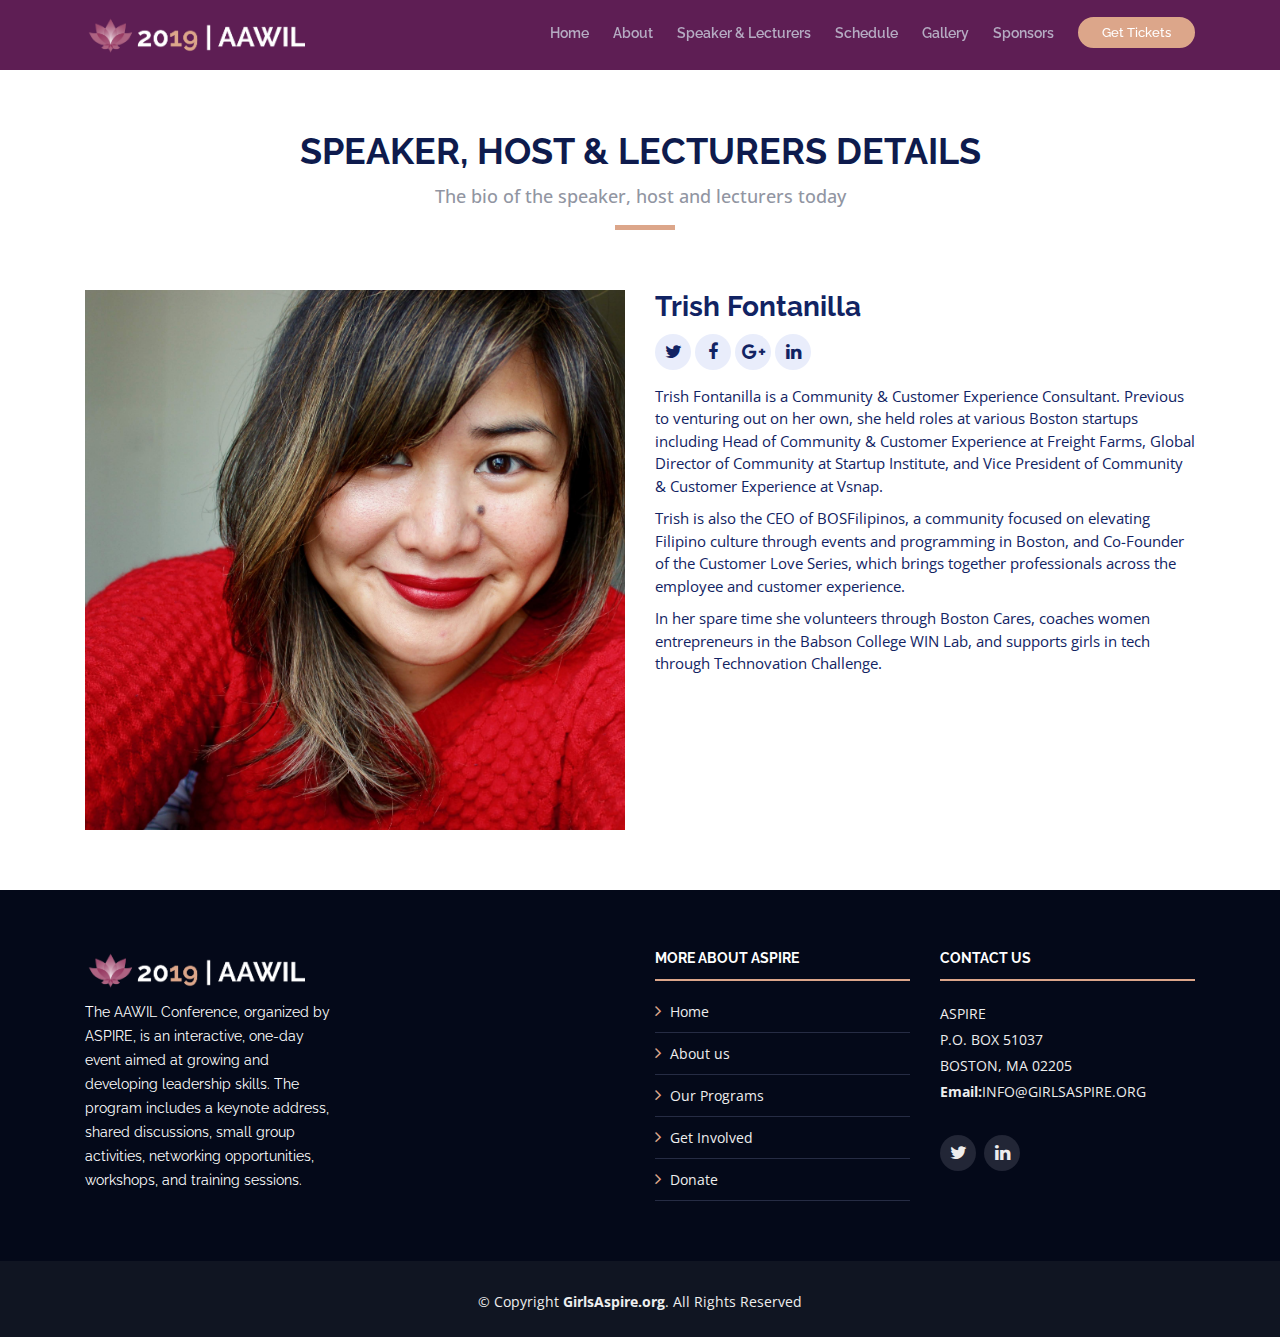
<file: MC-Trish.html>
<!DOCTYPE html>
<html lang="en">

<head>
  <meta charset="utf-8">
  <title>AAWIL 2019 Speaker & Lecturers' Detail</title>
  <meta content="width=device-width, initial-scale=1.0" name="viewport">
  <meta content="" name="keywords">
  <meta content="" name="description">

  <!-- Favicons -->
  <link href="img/AAWIL_Logo_favicon.png" rel="icon">
  <link href="img/apple-touch-icon.png" rel="apple-touch-icon">

  <!-- Google Fonts -->
  <link href="https://fonts.googleapis.com/css?family=Open+Sans:300,300i,400,400i,700,700i|Raleway:300,400,500,700,800" rel="stylesheet">

  <!-- Bootstrap CSS File -->
  <link href="lib/bootstrap/css/bootstrap.min.css" rel="stylesheet">

  <!-- Libraries CSS Files -->
  <link href="lib/font-awesome/css/font-awesome.min.css" rel="stylesheet">
  <link href="lib/animate/animate.min.css" rel="stylesheet">
  <link href="lib/venobox/venobox.css" rel="stylesheet">
  <link href="lib/owlcarousel/assets/owl.carousel.min.css" rel="stylesheet">

  <!-- Main Stylesheet File -->
  <link href="css/style.css" rel="stylesheet">

  
</head>

<body>

  <!--==========================
    Header
  ============================-->
  <header id="header" class="header-fixed">
    <div class="container">

      <div id="logo" class="pull-left">
        <!-- Uncomment below if you prefer to use a text logo -->
        <!-- <h1><a href="#main">C<span>o</span>nf</a></h1>-->
        <a href="index.html#intro" class="scrollto"><img src="img/AAWIL_Logo.png" alt="" title=""></a>
      </div>

      <nav id="nav-menu-container">
        <ul class="nav-menu">
          <li><a href="index.html#intro">Home</a></li>
          <li><a href="index.html#about">About</a></li>
          <li><a href="index.html#speakers">Speaker & Lecturers</a></li>
          <li><a href="index.html#schedule">Schedule</a></li>
          <li><a href="index.html#gallery">Gallery</a></li>
          <li><a href="index.html#supporters">Sponsors</a></li>
          
          <li class="buy-tickets"><a href="https://www.eventbrite.com/e/asian-american-women-in-leadership-aawil-conference-2019-rise-up-tickets-38372763970">Get Tickets</a></li>
        </ul>
      </nav><!-- #nav-menu-container -->
    </div>
  </header><!-- #header -->

  <main id="main" class="main-page">

    <!--==========================
      Speaker Details Section
    ============================-->
    <section id="speakers-details" class="wow fadeIn">
      <div class="container">
        <div class="section-header">
          <h2>Speaker, Host & Lecturers Details</h2>
          <p>The bio of the speaker, host and lecturers today</p>
        </div>

        <div class="row">
          <div class="col-md-6">
            <img src="img/speakers/TrishFontanilla.jpg" alt="TrishFontanilla" class="img-fluid">
          </div>

          <div class="col-md-6">
            <div class="details">
              <h2>Trish Fontanilla</h2>
              <div class="social">
                <a href=""><i class="fa fa-twitter"></i></a>
                <a href=""><i class="fa fa-facebook"></i></a>
                <a href=""><i class="fa fa-google-plus"></i></a>
                <a href=""><i class="fa fa-linkedin"></i></a>
              </div>
              <p>Trish Fontanilla is a Community & Customer Experience Consultant. Previous to venturing out on her own, she held roles at various Boston startups including Head of Community & Customer Experience at Freight Farms, Global Director of Community at Startup Institute, and Vice President of Community & Customer Experience at Vsnap. 
              </p>
              <p>
              Trish is also the CEO of BOSFilipinos, a community focused on elevating Filipino culture through events and programming in Boston, and Co-Founder of the Customer Love Series, which brings together professionals across the employee and customer experience.</p>
              <p>
              In her spare time she volunteers through Boston Cares, coaches women entrepreneurs in the Babson College WIN Lab, and supports girls in tech through Technovation Challenge.</p>
            </div>
          </div>
          
        </div>
      </div>

    </section>

  </main>


  <!--==========================
    Footer
  ============================-->
  <footer id="footer">
    <div class="footer-top">
      <div class="container">
        <div class="row">

          <div class="col-lg-3 col-md-6 footer-info">
            <img src="img/AAWIL_Logo.png" alt="AAWIL2019">
            <p>The AAWIL Conference, organized by ASPIRE, is an interactive, one-day event aimed at growing and developing leadership skills. The program includes a keynote address, shared discussions, small group activities, networking opportunities, workshops, and training sessions.</p>
          </div>

          <div class="col-lg-3 col-md-6 footer-links">
            
          </div>

          <div class="col-lg-3 col-md-6 footer-links">
            <h4>More About ASPIRE</h4>
            <ul>
              <li><i class="fa fa-angle-right"></i> <a href="https://www.girlsaspire.org/">Home</a></li>
              <li><i class="fa fa-angle-right"></i> <a href="https://www.girlsaspire.org/about-us">About us</a></li>
              <li><i class="fa fa-angle-right"></i> <a href="https://www.girlsaspire.org/womens-leadership-programs">Our Programs</a></li>
              <li><i class="fa fa-angle-right"></i> <a href="https://www.girlsaspire.org/get-involved">Get Involved</a></li>
              <li><i class="fa fa-angle-right"></i> <a href="https://www.girlsaspire.org/donate">Donate</a></li>
            </ul>
          </div>

          <div class="col-lg-3 col-md-6 footer-contact">
            <h4>Contact Us</h4>
            <p>
                ASPIRE<br>
                P.O. BOX 51037<br>
                BOSTON, MA 02205<br>
              <strong>Email:</strong>INFO@GIRLSASPIRE.ORG<br>
            </p>

            <div class="social-links">
                <a href="https://twitter.com/trishofthetrade?ref_src=twsrc%5Egoogle%7Ctwcamp%5Eserp%7Ctwgr%5Eauthor"><i class="fa fa-twitter"></i></a>
                              
                <a href="https://www.linkedin.com/in/trishf"><i class="fa fa-linkedin"></i></a>
              </div>

          </div>

        </div>
      </div>
    </div>

    <div class="container">
      <div class="copyright">
        &copy; Copyright <strong>GirlsAspire.org</strong>. All Rights Reserved
      </div>
      
    </div>
  </footer><!-- #footer -->


  <a href="#" class="back-to-top"><i class="fa fa-angle-up"></i></a>

  <!-- JavaScript Libraries -->
  <script src="lib/jquery/jquery.min.js"></script>
  <script src="lib/jquery/jquery-migrate.min.js"></script>
  <script src="lib/bootstrap/js/bootstrap.bundle.min.js"></script>
  <script src="lib/easing/easing.min.js"></script>
  <script src="lib/superfish/hoverIntent.js"></script>
  <script src="lib/superfish/superfish.min.js"></script>
  <script src="lib/wow/wow.min.js"></script>
  <script src="lib/venobox/venobox.min.js"></script>
  <script src="lib/owlcarousel/owl.carousel.min.js"></script>

  <!-- Contact Form JavaScript File -->
  <script src="contactform/contactform.js"></script>

  <!-- Template Main Javascript File -->
  <script src="js/main.js"></script>
</body>

</html>
</file>
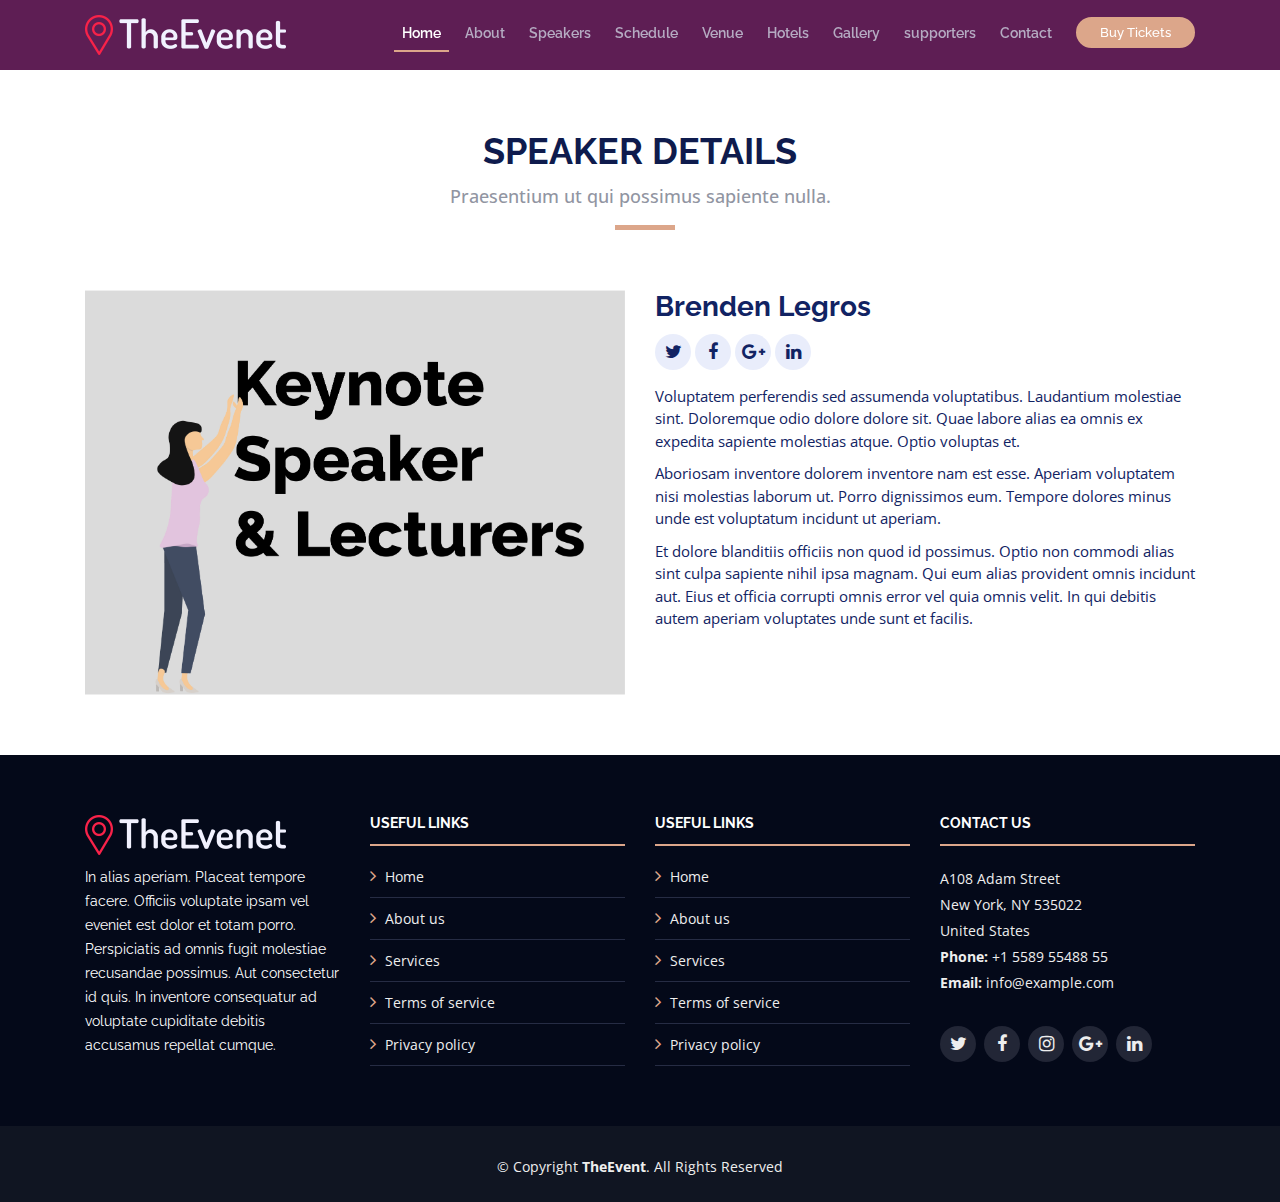
<file: speaker-details.html>
<!DOCTYPE html>
<html lang="en">

<head>
  <meta charset="utf-8">
  <title>TheEvent - Bootstrap Event Template</title>
  <meta content="width=device-width, initial-scale=1.0" name="viewport">
  <meta content="" name="keywords">
  <meta content="" name="description">

  <!-- Favicons -->
  <link href="img/favicon.png" rel="icon">
  <link href="img/apple-touch-icon.png" rel="apple-touch-icon">

  <!-- Google Fonts -->
  <link href="https://fonts.googleapis.com/css?family=Open+Sans:300,300i,400,400i,700,700i|Raleway:300,400,500,700,800" rel="stylesheet">

  <!-- Bootstrap CSS File -->
  <link href="lib/bootstrap/css/bootstrap.min.css" rel="stylesheet">

  <!-- Libraries CSS Files -->
  <link href="lib/font-awesome/css/font-awesome.min.css" rel="stylesheet">
  <link href="lib/animate/animate.min.css" rel="stylesheet">
  <link href="lib/venobox/venobox.css" rel="stylesheet">
  <link href="lib/owlcarousel/assets/owl.carousel.min.css" rel="stylesheet">

  <!-- Main Stylesheet File -->
  <link href="css/style.css" rel="stylesheet">

  <!-- =======================================================
    Theme Name: TheEvent
    Theme URL: https://bootstrapmade.com/theevent-conference-event-bootstrap-template/
    Author: BootstrapMade.com
    License: https://bootstrapmade.com/license/
  ======================================================= -->
</head>

<body>

  <!--==========================
    Header
  ============================-->
  <header id="header" class="header-fixed">
    <div class="container">

      <div id="logo" class="pull-left">
        <!-- Uncomment below if you prefer to use a text logo -->
        <!-- <h1><a href="#main">C<span>o</span>nf</a></h1>-->
        <a href="index.html#intro" class="scrollto"><img src="img/logo.png" alt="" title=""></a>
      </div>

      <nav id="nav-menu-container">
        <ul class="nav-menu">
          <li class="menu-active"><a href="#intro">Home</a></li>
          <li><a href="index.html#about">About</a></li>
          <li><a href="index.html#speakers">Speakers</a></li>
          <li><a href="index.html#schedule">Schedule</a></li>
          <li><a href="index.html#venue">Venue</a></li>
          <li><a href="index.html#hotels">Hotels</a></li>
          <li><a href="index.html#gallery">Gallery</a></li>
          <li><a href="index.html#supporters">supporters</a></li>
          <li><a href="index.html#contact">Contact</a></li>
          <li class="buy-tickets"><a href="index.html#buy-tickets">Buy Tickets</a></li>
        </ul>
      </nav><!-- #nav-menu-container -->
    </div>
  </header><!-- #header -->

  <main id="main" class="main-page">

    <!--==========================
      Speaker Details Section
    ============================-->
    <section id="speakers-details" class="wow fadeIn">
      <div class="container">
        <div class="section-header">
          <h2>Speaker Details</h2>
          <p>Praesentium ut qui possimus sapiente nulla.</p>
        </div>

        <div class="row">
          <div class="col-md-6">
            <img src="img/speakers/1.jpg" alt="Speaker 1" class="img-fluid">
          </div>

          <div class="col-md-6">
            <div class="details">
              <h2>Brenden Legros</h2>
              <div class="social">
                <a href=""><i class="fa fa-twitter"></i></a>
                <a href=""><i class="fa fa-facebook"></i></a>
                <a href=""><i class="fa fa-google-plus"></i></a>
                <a href=""><i class="fa fa-linkedin"></i></a>
              </div>
              <p>Voluptatem perferendis sed assumenda voluptatibus. Laudantium molestiae sint. Doloremque odio dolore dolore sit. Quae labore alias ea omnis ex expedita sapiente molestias atque. Optio voluptas et.</p>
 
              <p>Aboriosam inventore dolorem inventore nam est esse. Aperiam voluptatem nisi molestias laborum ut. Porro dignissimos eum. Tempore dolores minus unde est voluptatum incidunt ut aperiam.</p> 

              <p>Et dolore blanditiis officiis non quod id possimus. Optio non commodi alias sint culpa sapiente nihil ipsa magnam. Qui eum alias provident omnis incidunt aut. Eius et officia corrupti omnis error vel quia omnis velit. In qui debitis autem aperiam voluptates unde sunt et facilis.</p>
            </div>
          </div>
          
        </div>
      </div>

    </section>

  </main>


  <!--==========================
    Footer
  ============================-->
  <footer id="footer">
    <div class="footer-top">
      <div class="container">
        <div class="row">

          <div class="col-lg-3 col-md-6 footer-info">
            <img src="img/logo.png" alt="TheEvenet">
            <p>In alias aperiam. Placeat tempore facere. Officiis voluptate ipsam vel eveniet est dolor et totam porro. Perspiciatis ad omnis fugit molestiae recusandae possimus. Aut consectetur id quis. In inventore consequatur ad voluptate cupiditate debitis accusamus repellat cumque.</p>
          </div>

          <div class="col-lg-3 col-md-6 footer-links">
            <h4>Useful Links</h4>
            <ul>
              <li><i class="fa fa-angle-right"></i> <a href="#">Home</a></li>
              <li><i class="fa fa-angle-right"></i> <a href="#">About us</a></li>
              <li><i class="fa fa-angle-right"></i> <a href="#">Services</a></li>
              <li><i class="fa fa-angle-right"></i> <a href="#">Terms of service</a></li>
              <li><i class="fa fa-angle-right"></i> <a href="#">Privacy policy</a></li>
            </ul>
          </div>

          <div class="col-lg-3 col-md-6 footer-links">
            <h4>Useful Links</h4>
            <ul>
              <li><i class="fa fa-angle-right"></i> <a href="#">Home</a></li>
              <li><i class="fa fa-angle-right"></i> <a href="#">About us</a></li>
              <li><i class="fa fa-angle-right"></i> <a href="#">Services</a></li>
              <li><i class="fa fa-angle-right"></i> <a href="#">Terms of service</a></li>
              <li><i class="fa fa-angle-right"></i> <a href="#">Privacy policy</a></li>
            </ul>
          </div>

          <div class="col-lg-3 col-md-6 footer-contact">
            <h4>Contact Us</h4>
            <p>
              A108 Adam Street <br>
              New York, NY 535022<br>
              United States <br>
              <strong>Phone:</strong> +1 5589 55488 55<br>
              <strong>Email:</strong> info@example.com<br>
            </p>

            <div class="social-links">
              <a href="#" class="twitter"><i class="fa fa-twitter"></i></a>
              <a href="#" class="facebook"><i class="fa fa-facebook"></i></a>
              <a href="#" class="instagram"><i class="fa fa-instagram"></i></a>
              <a href="#" class="google-plus"><i class="fa fa-google-plus"></i></a>
              <a href="#" class="linkedin"><i class="fa fa-linkedin"></i></a>
            </div>

          </div>

        </div>
      </div>
    </div>

    <div class="container">
      <div class="copyright">
        &copy; Copyright <strong>TheEvent</strong>. All Rights Reserved
      </div>
      
    </div>
  </footer><!-- #footer -->

  <a href="#" class="back-to-top"><i class="fa fa-angle-up"></i></a>

  <!-- JavaScript Libraries -->
  <script src="lib/jquery/jquery.min.js"></script>
  <script src="lib/jquery/jquery-migrate.min.js"></script>
  <script src="lib/bootstrap/js/bootstrap.bundle.min.js"></script>
  <script src="lib/easing/easing.min.js"></script>
  <script src="lib/superfish/hoverIntent.js"></script>
  <script src="lib/superfish/superfish.min.js"></script>
  <script src="lib/wow/wow.min.js"></script>
  <script src="lib/venobox/venobox.min.js"></script>
  <script src="lib/owlcarousel/owl.carousel.min.js"></script>

  <!-- Contact Form JavaScript File -->
  <script src="contactform/contactform.js"></script>

  <!-- Template Main Javascript File -->
  <script src="js/main.js"></script>
</body>

</html>
</file>
<file: lib/venobox/venobox.css>
/* ------ venobox.css --------*/
.vbox-overlay *, .vbox-overlay *:before, .vbox-overlay *:after{
    -webkit-backface-visibility: hidden;
    -webkit-box-sizing:border-box;
    -moz-box-sizing:border-box;
    box-sizing:border-box;
}
.vbox-overlay * { 
    -webkit-backface-visibility: visible;
    backface-visibility: visible;
}
.vbox-overlay{
    display: -webkit-flex;
    display: flex;
    -webkit-flex-direction: column;
    flex-direction: column;
    -webkit-justify-content: center;
    justify-content: center;
    -webkit-align-items: center;
    align-items: center;
    position: fixed;
    left: 0;
    top: 0;
    bottom: 0;
    right: 0;
    z-index: 1040;
    -webkit-transform:translateZ(1000px);
    transform: translateZ(1000px);
    transform-style: preserve-3d;
}

/* ----- navigation ----- */
.vbox-title{
    width: 100%;
    height: 40px;
    float: left;
    text-align: center;
    line-height: 28px;
    font-size: 12px;
    padding: 6px 40px;
    overflow: hidden;
    position: fixed;
    display: none;
    left: 0;
    z-index: 1050;
}
.vbox-close{
    cursor: pointer;
    position: fixed;
    top: 15px;
    right: 15px;
    width: 48px;
    height: 48px;
    display: block;
    background-position:10px center;
    overflow: hidden;
    font-size: 48px;
    line-height: 1;
    text-align: center;
    z-index: 1050;
}
.vbox-num{
    cursor: pointer;
    position: fixed;
    left: 0;
    height: 40px;
    display: block;
    overflow: hidden;
    line-height: 28px;
    font-size: 12px;
    padding: 6px 10px;
    display: none;
    z-index: 1050;
}
/* ----- navigation ARROWS ----- */
.vbox-next, .vbox-prev{
    position: fixed;
    top: 50%;
    margin-top: -15px;
    overflow: hidden;
    cursor: pointer;
    display: block;
    width: 45px;
    height: 45px;
    z-index: 1050;
}
.vbox-next span, .vbox-prev span{
    position: relative;
    width: 20px;
    height: 20px;
    border: 2px solid transparent;
    border-top-color: #B6B6B6;
    border-right-color: #B6B6B6;
    text-indent: -100px;
    position: absolute;
    top: 8px;
    display: block;
}
.vbox-prev{
    left: 15px;
}
.vbox-next{
    right: 30px;
}
.vbox-prev span{
    left: 10px;
    -ms-transform: rotate(-135deg);
    -webkit-transform: rotate(-135deg);
    transform: rotate(-135deg);
}
.vbox-next span{
    -ms-transform: rotate(45deg);
    -webkit-transform: rotate(45deg);
    transform: rotate(45deg);
    right: 10px;
}
/* ------- inline window ------ */
.vbox-inline{
    width: 420px;
    height: 315px;
    height: 70vh;
    padding: 10px;
    background: #fff;
    margin: 0 auto;
    overflow: auto;
    text-align: left;
}
/* ------- Video & iFrames window ------ */
.venoframe{
    max-width: 100%;
    width: 100%;
    border: none;
    width: 100%;
    height: 260px;
    height: 70vh;
}
.venoframe.vbvid{
    height: 260px;
}
@media (min-width: 768px) {
    .venoframe, .vbox-inline{
        width: 90%;
        height: 360px;
        height: 70vh;
    }
    .venoframe.vbvid{
        width: 640px;
        height: 360px;
    }
}
@media (min-width: 992px) {
    .venoframe, .vbox-inline{
        max-width: 1200px;
        width: 80%;
        height: 540px;
        height: 70vh;
    }
    .venoframe.vbvid{
        width: 960px;
        height: 540px;
    }
}
/* 
Please do NOT edit this part! 
or at least read this note: http://i.imgur.com/7C0ws9e.gif
*/
.vbox-open{
    overflow: hidden;
}
.vbox-container{
    position: absolute;
    left: 0;
    right: 0;
    top: 0;
    bottom: 0;
    overflow-x: hidden;
    overflow-y: auto;
    overflow-scrolling: touch;
    -webkit-overflow-scrolling: touch;
    z-index: 20;
    max-height: 100%;

}

.vbox-content{
    text-align: center;
    float: left;
    width: 100%;
    position: relative;
    overflow: hidden;
    padding: 20px 10px;
}
.vbox-container img{
    max-width: 100%;
    height: auto;
}
.figlio{
    max-width: 100%;
    text-align: initial;
    border: 8px solid rgba(255, 255, 255, 0.4);
}
img.figlio{
    -webkit-user-select: none;
-khtml-user-select: none;
-moz-user-select: none;
-o-user-select: none;
user-select: none;
}
.vbox-content.swipe-left{
    margin-left: -200px !important;
}
.vbox-content.swipe-right{
    margin-left: 200px !important;
}
.animated{
    webkit-transition: margin 300ms ease-out;
    transition: margin 300ms ease-out;
}
.animate-in{
    opacity: 1;
}
.animate-out{
    opacity: 0;
}
/* ---------- preloader ----------
 * SPINKIT 
 * http://tobiasahlin.com/spinkit/
-------------------------------- */
.sk-double-bounce,.sk-rotating-plane{width:40px;height:40px;margin:40px auto}.sk-rotating-plane{background-color:#333;-webkit-animation:sk-rotatePlane 1.2s infinite ease-in-out;animation:sk-rotatePlane 1.2s infinite ease-in-out}@-webkit-keyframes sk-rotatePlane{0%{-webkit-transform:perspective(120px) rotateX(0) rotateY(0);transform:perspective(120px) rotateX(0) rotateY(0)}50%{-webkit-transform:perspective(120px) rotateX(-180.1deg) rotateY(0);transform:perspective(120px) rotateX(-180.1deg) rotateY(0)}100%{-webkit-transform:perspective(120px) rotateX(-180deg) rotateY(-179.9deg);transform:perspective(120px) rotateX(-180deg) rotateY(-179.9deg)}}@keyframes sk-rotatePlane{0%{-webkit-transform:perspective(120px) rotateX(0) rotateY(0);transform:perspective(120px) rotateX(0) rotateY(0)}50%{-webkit-transform:perspective(120px) rotateX(-180.1deg) rotateY(0);transform:perspective(120px) rotateX(-180.1deg) rotateY(0)}100%{-webkit-transform:perspective(120px) rotateX(-180deg) rotateY(-179.9deg);transform:perspective(120px) rotateX(-180deg) rotateY(-179.9deg)}}.sk-double-bounce{position:relative}.sk-double-bounce .sk-child{width:100%;height:100%;border-radius:50%;background-color:#333;opacity:.6;position:absolute;top:0;left:0;-webkit-animation:sk-doubleBounce 2s infinite ease-in-out;animation:sk-doubleBounce 2s infinite ease-in-out}.sk-chasing-dots .sk-child,.sk-spinner-pulse,.sk-three-bounce .sk-child{background-color:#333;border-radius:100%}.sk-double-bounce .sk-double-bounce2{-webkit-animation-delay:-1s;animation-delay:-1s}@-webkit-keyframes sk-doubleBounce{0%,100%{-webkit-transform:scale(0);transform:scale(0)}50%{-webkit-transform:scale(1);transform:scale(1)}}@keyframes sk-doubleBounce{0%,100%{-webkit-transform:scale(0);transform:scale(0)}50%{-webkit-transform:scale(1);transform:scale(1)}}.sk-wave{margin:40px auto;width:50px;height:40px;text-align:center;font-size:10px}.sk-wave .sk-rect{background-color:#333;height:100%;width:6px;display:inline-block;-webkit-animation:sk-waveStretchDelay 1.2s infinite ease-in-out;animation:sk-waveStretchDelay 1.2s infinite ease-in-out}.sk-wave .sk-rect1{-webkit-animation-delay:-1.2s;animation-delay:-1.2s}.sk-wave .sk-rect2{-webkit-animation-delay:-1.1s;animation-delay:-1.1s}.sk-wave .sk-rect3{-webkit-animation-delay:-1s;animation-delay:-1s}.sk-wave .sk-rect4{-webkit-animation-delay:-.9s;animation-delay:-.9s}.sk-wave .sk-rect5{-webkit-animation-delay:-.8s;animation-delay:-.8s}@-webkit-keyframes sk-waveStretchDelay{0%,100%,40%{-webkit-transform:scaleY(.4);transform:scaleY(.4)}20%{-webkit-transform:scaleY(1);transform:scaleY(1)}}@keyframes sk-waveStretchDelay{0%,100%,40%{-webkit-transform:scaleY(.4);transform:scaleY(.4)}20%{-webkit-transform:scaleY(1);transform:scaleY(1)}}.sk-wandering-cubes{margin:40px auto;width:40px;height:40px;position:relative}.sk-wandering-cubes .sk-cube{background-color:#333;width:10px;height:10px;position:absolute;top:0;left:0;-webkit-animation:sk-wanderingCube 1.8s ease-in-out -1.8s infinite both;animation:sk-wanderingCube 1.8s ease-in-out -1.8s infinite both}.sk-chasing-dots,.sk-spinner-pulse{width:40px;height:40px;margin:40px auto}.sk-wandering-cubes .sk-cube2{-webkit-animation-delay:-.9s;animation-delay:-.9s}@-webkit-keyframes sk-wanderingCube{0%{-webkit-transform:rotate(0);transform:rotate(0)}25%{-webkit-transform:translateX(30px) rotate(-90deg) scale(.5);transform:translateX(30px) rotate(-90deg) scale(.5)}50%{-webkit-transform:translateX(30px) translateY(30px) rotate(-179deg);transform:translateX(30px) translateY(30px) rotate(-179deg)}50.1%{-webkit-transform:translateX(30px) translateY(30px) rotate(-180deg);transform:translateX(30px) translateY(30px) rotate(-180deg)}75%{-webkit-transform:translateX(0) translateY(30px) rotate(-270deg) scale(.5);transform:translateX(0) translateY(30px) rotate(-270deg) scale(.5)}100%{-webkit-transform:rotate(-360deg);transform:rotate(-360deg)}}@keyframes sk-wanderingCube{0%{-webkit-transform:rotate(0);transform:rotate(0)}25%{-webkit-transform:translateX(30px) rotate(-90deg) scale(.5);transform:translateX(30px) rotate(-90deg) scale(.5)}50%{-webkit-transform:translateX(30px) translateY(30px) rotate(-179deg);transform:translateX(30px) translateY(30px) rotate(-179deg)}50.1%{-webkit-transform:translateX(30px) translateY(30px) rotate(-180deg);transform:translateX(30px) translateY(30px) rotate(-180deg)}75%{-webkit-transform:translateX(0) translateY(30px) rotate(-270deg) scale(.5);transform:translateX(0) translateY(30px) rotate(-270deg) scale(.5)}100%{-webkit-transform:rotate(-360deg);transform:rotate(-360deg)}}.sk-spinner-pulse{-webkit-animation:sk-pulseScaleOut 1s infinite ease-in-out;animation:sk-pulseScaleOut 1s infinite ease-in-out}@-webkit-keyframes sk-pulseScaleOut{0%{-webkit-transform:scale(0);transform:scale(0)}100%{-webkit-transform:scale(1);transform:scale(1);opacity:0}}@keyframes sk-pulseScaleOut{0%{-webkit-transform:scale(0);transform:scale(0)}100%{-webkit-transform:scale(1);transform:scale(1);opacity:0}}.sk-chasing-dots{position:relative;text-align:center;-webkit-animation:sk-chasingDotsRotate 2s infinite linear;animation:sk-chasingDotsRotate 2s infinite linear}.sk-chasing-dots .sk-child{width:60%;height:60%;display:inline-block;position:absolute;top:0;-webkit-animation:sk-chasingDotsBounce 2s infinite ease-in-out;animation:sk-chasingDotsBounce 2s infinite ease-in-out}.sk-chasing-dots .sk-dot2{top:auto;bottom:0;-webkit-animation-delay:-1s;animation-delay:-1s}@-webkit-keyframes sk-chasingDotsRotate{100%{-webkit-transform:rotate(360deg);transform:rotate(360deg)}}@keyframes sk-chasingDotsRotate{100%{-webkit-transform:rotate(360deg);transform:rotate(360deg)}}@-webkit-keyframes sk-chasingDotsBounce{0%,100%{-webkit-transform:scale(0);transform:scale(0)}50%{-webkit-transform:scale(1);transform:scale(1)}}@keyframes sk-chasingDotsBounce{0%,100%{-webkit-transform:scale(0);transform:scale(0)}50%{-webkit-transform:scale(1);transform:scale(1)}}.sk-three-bounce{margin:40px auto;width:80px;text-align:center}.sk-three-bounce .sk-child{width:20px;height:20px;display:inline-block;-webkit-animation:sk-three-bounce 1.4s ease-in-out 0s infinite both;animation:sk-three-bounce 1.4s ease-in-out 0s infinite both}.sk-circle .sk-child:before,.sk-fading-circle .sk-circle:before{display:block;border-radius:100%;content:'';background-color:#333}.sk-three-bounce .sk-bounce1{-webkit-animation-delay:-.32s;animation-delay:-.32s}.sk-three-bounce .sk-bounce2{-webkit-animation-delay:-.16s;animation-delay:-.16s}@-webkit-keyframes sk-three-bounce{0%,100%,80%{-webkit-transform:scale(0);transform:scale(0)}40%{-webkit-transform:scale(1);transform:scale(1)}}@keyframes sk-three-bounce{0%,100%,80%{-webkit-transform:scale(0);transform:scale(0)}40%{-webkit-transform:scale(1);transform:scale(1)}}.sk-circle{margin:40px auto;width:40px;height:40px;position:relative}.sk-circle .sk-child{width:100%;height:100%;position:absolute;left:0;top:0}.sk-circle .sk-child:before{margin:0 auto;width:15%;height:15%;-webkit-animation:sk-circleBounceDelay 1.2s infinite ease-in-out both;animation:sk-circleBounceDelay 1.2s infinite ease-in-out both}.sk-circle .sk-circle2{-webkit-transform:rotate(30deg);-ms-transform:rotate(30deg);transform:rotate(30deg)}.sk-circle .sk-circle3{-webkit-transform:rotate(60deg);-ms-transform:rotate(60deg);transform:rotate(60deg)}.sk-circle .sk-circle4{-webkit-transform:rotate(90deg);-ms-transform:rotate(90deg);transform:rotate(90deg)}.sk-circle .sk-circle5{-webkit-transform:rotate(120deg);-ms-transform:rotate(120deg);transform:rotate(120deg)}.sk-circle .sk-circle6{-webkit-transform:rotate(150deg);-ms-transform:rotate(150deg);transform:rotate(150deg)}.sk-circle .sk-circle7{-webkit-transform:rotate(180deg);-ms-transform:rotate(180deg);transform:rotate(180deg)}.sk-circle .sk-circle8{-webkit-transform:rotate(210deg);-ms-transform:rotate(210deg);transform:rotate(210deg)}.sk-circle .sk-circle9{-webkit-transform:rotate(240deg);-ms-transform:rotate(240deg);transform:rotate(240deg)}.sk-circle .sk-circle10{-webkit-transform:rotate(270deg);-ms-transform:rotate(270deg);transform:rotate(270deg)}.sk-circle .sk-circle11{-webkit-transform:rotate(300deg);-ms-transform:rotate(300deg);transform:rotate(300deg)}.sk-circle .sk-circle12{-webkit-transform:rotate(330deg);-ms-transform:rotate(330deg);transform:rotate(330deg)}.sk-circle .sk-circle2:before{-webkit-animation-delay:-1.1s;animation-delay:-1.1s}.sk-circle .sk-circle3:before{-webkit-animation-delay:-1s;animation-delay:-1s}.sk-circle .sk-circle4:before{-webkit-animation-delay:-.9s;animation-delay:-.9s}.sk-circle .sk-circle5:before{-webkit-animation-delay:-.8s;animation-delay:-.8s}.sk-circle .sk-circle6:before{-webkit-animation-delay:-.7s;animation-delay:-.7s}.sk-circle .sk-circle7:before{-webkit-animation-delay:-.6s;animation-delay:-.6s}.sk-circle .sk-circle8:before{-webkit-animation-delay:-.5s;animation-delay:-.5s}.sk-circle .sk-circle9:before{-webkit-animation-delay:-.4s;animation-delay:-.4s}.sk-circle .sk-circle10:before{-webkit-animation-delay:-.3s;animation-delay:-.3s}.sk-circle .sk-circle11:before{-webkit-animation-delay:-.2s;animation-delay:-.2s}.sk-circle .sk-circle12:before{-webkit-animation-delay:-.1s;animation-delay:-.1s}@-webkit-keyframes sk-circleBounceDelay{0%,100%,80%{-webkit-transform:scale(0);transform:scale(0)}40%{-webkit-transform:scale(1);transform:scale(1)}}@keyframes sk-circleBounceDelay{0%,100%,80%{-webkit-transform:scale(0);transform:scale(0)}40%{-webkit-transform:scale(1);transform:scale(1)}}.sk-cube-grid{width:40px;height:40px;margin:40px auto}.sk-cube-grid .sk-cube{width:33.33%;height:33.33%;background-color:#333;float:left;-webkit-animation:sk-cubeGridScaleDelay 1.3s infinite ease-in-out;animation:sk-cubeGridScaleDelay 1.3s infinite ease-in-out}.sk-cube-grid .sk-cube1{-webkit-animation-delay:.2s;animation-delay:.2s}.sk-cube-grid .sk-cube2{-webkit-animation-delay:.3s;animation-delay:.3s}.sk-cube-grid .sk-cube3{-webkit-animation-delay:.4s;animation-delay:.4s}.sk-cube-grid .sk-cube4{-webkit-animation-delay:.1s;animation-delay:.1s}.sk-cube-grid .sk-cube5{-webkit-animation-delay:.2s;animation-delay:.2s}.sk-cube-grid .sk-cube6{-webkit-animation-delay:.3s;animation-delay:.3s}.sk-cube-grid .sk-cube7{-webkit-animation-delay:0ms;animation-delay:0ms}.sk-cube-grid .sk-cube8{-webkit-animation-delay:.1s;animation-delay:.1s}.sk-cube-grid .sk-cube9{-webkit-animation-delay:.2s;animation-delay:.2s}@-webkit-keyframes sk-cubeGridScaleDelay{0%,100%,70%{-webkit-transform:scale3D(1,1,1);transform:scale3D(1,1,1)}35%{-webkit-transform:scale3D(0,0,1);transform:scale3D(0,0,1)}}@keyframes sk-cubeGridScaleDelay{0%,100%,70%{-webkit-transform:scale3D(1,1,1);transform:scale3D(1,1,1)}35%{-webkit-transform:scale3D(0,0,1);transform:scale3D(0,0,1)}}.sk-fading-circle{margin:40px auto;width:40px;height:40px;position:relative}.sk-fading-circle .sk-circle{width:100%;height:100%;position:absolute;left:0;top:0}.sk-fading-circle .sk-circle:before{margin:0 auto;width:15%;height:15%;-webkit-animation:sk-circleFadeDelay 1.2s infinite ease-in-out both;animation:sk-circleFadeDelay 1.2s infinite ease-in-out both}.sk-fading-circle .sk-circle2{-webkit-transform:rotate(30deg);-ms-transform:rotate(30deg);transform:rotate(30deg)}.sk-fading-circle .sk-circle3{-webkit-transform:rotate(60deg);-ms-transform:rotate(60deg);transform:rotate(60deg)}.sk-fading-circle .sk-circle4{-webkit-transform:rotate(90deg);-ms-transform:rotate(90deg);transform:rotate(90deg)}.sk-fading-circle .sk-circle5{-webkit-transform:rotate(120deg);-ms-transform:rotate(120deg);transform:rotate(120deg)}.sk-fading-circle .sk-circle6{-webkit-transform:rotate(150deg);-ms-transform:rotate(150deg);transform:rotate(150deg)}.sk-fading-circle .sk-circle7{-webkit-transform:rotate(180deg);-ms-transform:rotate(180deg);transform:rotate(180deg)}.sk-fading-circle .sk-circle8{-webkit-transform:rotate(210deg);-ms-transform:rotate(210deg);transform:rotate(210deg)}.sk-fading-circle .sk-circle9{-webkit-transform:rotate(240deg);-ms-transform:rotate(240deg);transform:rotate(240deg)}.sk-fading-circle .sk-circle10{-webkit-transform:rotate(270deg);-ms-transform:rotate(270deg);transform:rotate(270deg)}.sk-fading-circle .sk-circle11{-webkit-transform:rotate(300deg);-ms-transform:rotate(300deg);transform:rotate(300deg)}.sk-fading-circle .sk-circle12{-webkit-transform:rotate(330deg);-ms-transform:rotate(330deg);transform:rotate(330deg)}.sk-fading-circle .sk-circle2:before{-webkit-animation-delay:-1.1s;animation-delay:-1.1s}.sk-fading-circle .sk-circle3:before{-webkit-animation-delay:-1s;animation-delay:-1s}.sk-fading-circle .sk-circle4:before{-webkit-animation-delay:-.9s;animation-delay:-.9s}.sk-fading-circle .sk-circle5:before{-webkit-animation-delay:-.8s;animation-delay:-.8s}.sk-fading-circle .sk-circle6:before{-webkit-animation-delay:-.7s;animation-delay:-.7s}.sk-fading-circle .sk-circle7:before{-webkit-animation-delay:-.6s;animation-delay:-.6s}.sk-fading-circle .sk-circle8:before{-webkit-animation-delay:-.5s;animation-delay:-.5s}.sk-fading-circle .sk-circle9:before{-webkit-animation-delay:-.4s;animation-delay:-.4s}.sk-fading-circle .sk-circle10:before{-webkit-animation-delay:-.3s;animation-delay:-.3s}.sk-fading-circle .sk-circle11:before{-webkit-animation-delay:-.2s;animation-delay:-.2s}.sk-fading-circle .sk-circle12:before{-webkit-animation-delay:-.1s;animation-delay:-.1s}@-webkit-keyframes sk-circleFadeDelay{0%,100%,39%{opacity:0}40%{opacity:1}}@keyframes sk-circleFadeDelay{0%,100%,39%{opacity:0}40%{opacity:1}}.sk-folding-cube{margin:40px auto;width:40px;height:40px;position:relative;-webkit-transform:rotateZ(45deg);transform:rotateZ(45deg)}.sk-folding-cube .sk-cube{float:left;width:50%;height:50%;position:relative;-webkit-transform:scale(1.1);-ms-transform:scale(1.1);transform:scale(1.1)}.sk-folding-cube .sk-cube:before{content:'';position:absolute;top:0;left:0;width:100%;height:100%;background-color:#333;-webkit-animation:sk-foldCubeAngle 2.4s infinite linear both;animation:sk-foldCubeAngle 2.4s infinite linear both;-webkit-transform-origin:100% 100%;-ms-transform-origin:100% 100%;transform-origin:100% 100%}.sk-folding-cube .sk-cube2{-webkit-transform:scale(1.1) rotateZ(90deg);transform:scale(1.1) rotateZ(90deg)}.sk-folding-cube .sk-cube3{-webkit-transform:scale(1.1) rotateZ(180deg);transform:scale(1.1) rotateZ(180deg)}.sk-folding-cube .sk-cube4{-webkit-transform:scale(1.1) rotateZ(270deg);transform:scale(1.1) rotateZ(270deg)}.sk-folding-cube .sk-cube2:before{-webkit-animation-delay:.3s;animation-delay:.3s}.sk-folding-cube .sk-cube3:before{-webkit-animation-delay:.6s;animation-delay:.6s}.sk-folding-cube .sk-cube4:before{-webkit-animation-delay:.9s;animation-delay:.9s}@-webkit-keyframes sk-foldCubeAngle{0%,10%{-webkit-transform:perspective(140px) rotateX(-180deg);transform:perspective(140px) rotateX(-180deg);opacity:0}25%,75%{-webkit-transform:perspective(140px) rotateX(0);transform:perspective(140px) rotateX(0);opacity:1}100%,90%{-webkit-transform:perspective(140px) rotateY(180deg);transform:perspective(140px) rotateY(180deg);opacity:0}}@keyframes sk-foldCubeAngle{0%,10%{-webkit-transform:perspective(140px) rotateX(-180deg);transform:perspective(140px) rotateX(-180deg);opacity:0}25%,75%{-webkit-transform:perspective(140px) rotateX(0);transform:perspective(140px) rotateX(0);opacity:1}100%,90%{-webkit-transform:perspective(140px) rotateY(180deg);transform:perspective(140px) rotateY(180deg);opacity:0}}
</file>
<file: css/style.css>
/*
  Theme Name: TheEvent
  Theme URL: https://bootstrapmade.com/theevent-conference-event-bootstrap-template/
  Author: BootstrapMade.com
  License: https://bootstrapmade.com/license/
*/

/*--------------------------------------------------------------
# General
--------------------------------------------------------------*/

body {
  background: #fff;
  color: #2f3138;
  font-family: "Open Sans", sans-serif;
}

a {
  color: #dca68a;
  transition: 0.5s;
}

a:hover,
a:active,
a:focus {
  color: #f8234a;
  outline: none;
  text-decoration: none;
}

p {
  padding: 0;
  margin: 0 0 30px 0;
}

h1,
h2,
h3,
h4,
h5,
h6 {
  font-family: "Raleway", sans-serif;
  font-weight: 400;
  margin: 0 0 20px 0;
  padding: 0;
  color: #0e1b4d;
}

.main-page {
  margin-top: 70px;
}

.wow {
  visibility: hidden;
}

/* Prelaoder */

#preloader {
  position: fixed;
  left: 0;
  top: 0;
  z-index: 999;
  width: 100%;
  height: 100%;
  overflow: visible;
  background: #fff url("../img/preloader.svg") no-repeat center center;
}

/* Back to top button */

.back-to-top {
  position: fixed;
  display: none;
  background: #dca68a;
  color: #fff;
  width: 40px;
  height: 40px;
  text-align: center;
  border-radius: 50px;
  right: 15px;
  bottom: 15px;
  transition: background 0.5s ease-in-out;
}

.back-to-top i {
  font-size: 24px;
  padding-top: 6px;
}

.back-to-top:focus {
  background: #e0072f;
  color: #fff;
  outline: none;
}

.back-to-top:hover {
  background: #e0072f;
  color: #fff;
}

/* Sections Header
--------------------------------*/

.section-header {
  margin-bottom: 60px;
  position: relative;
  padding-bottom: 20px;
}

.section-header::before {
  content: '';
  position: absolute;
  display: block;
  width: 60px;
  height: 5px;
  background: #dca68a;
  bottom: 0;
  left: calc(50% - 25px);
}

.section-header h2 {
  font-size: 36px;
  text-transform: uppercase;
  text-align: center;
  font-weight: 700;
  margin-bottom: 10px;
}

.section-header p {
  text-align: center;
  padding: 0;
  margin: 0;
  font-size: 18px;
  font-weight: 500;
  color: #9195a2;
}

.section-with-bg {
  background-color: #f6f7fd;
}

/*--------------------------------------------------------------
# Header
--------------------------------------------------------------*/

#header {
  height: 90px;
  padding: 25px 0;
  position: fixed;
  left: 0;
  top: 0;
  right: 0;
  transition: all 0.5s;
  z-index: 997;
}

#header.header-scrolled,
#header.header-fixed {
  background: rgba(91, 25, 81,0.98);
  height: 70px;
  padding: 15px 0;
  transition: all 0.5s;
}

#header #logo h1 {
  font-size: 36px;
  margin: 0;
  padding: 6px 0;
  line-height: 1;
  font-family: "Raleway", sans-serif;
  font-weight: 700;
  letter-spacing: 3px;
  text-transform: uppercase;
}

#header #logo h1 span {
  color: #dca68a;
}

#header #logo h1 a,
#header #logo h1 a:hover {
  color: #fff;
}

#header #logo img {
  padding: 0;
  margin: 0;
  max-height: 40px;
}

/*--------------------------------------------------------------
# Navigation Menu
--------------------------------------------------------------*/

/* Nav Menu Essentials */

.nav-menu,
.nav-menu * {
  margin: 0;
  padding: 0;
  list-style: none;
}

.nav-menu ul {
  position: absolute;
  display: none;
  top: 100%;
  left: 0;
  z-index: 99;
}

.nav-menu li {
  position: relative;
  white-space: nowrap;
}

.nav-menu > li {
  float: left;
}

.nav-menu li:hover > ul,
.nav-menu li.sfHover > ul {
  display: block;
}

.nav-menu ul ul {
  top: 0;
  left: 100%;
}

.nav-menu ul li {
  min-width: 180px;
}

/* Nav Menu Arrows */

.sf-arrows .sf-with-ul {
  padding-right: 30px;
}

.sf-arrows .sf-with-ul:after {
  content: "\f107";
  position: absolute;
  right: 15px;
  font-family: FontAwesome;
  font-style: normal;
  font-weight: normal;
}

.sf-arrows ul .sf-with-ul:after {
  content: "\f105";
}

/* Nav Meu Container */

#nav-menu-container {
  float: right;
  margin: 0;
}

/* Nav Meu Styling */

.nav-menu a {
  padding: 8px;
  text-decoration: none;
  display: inline-block;
  color: rgba(202, 206, 221, 0.8);
  font-family: "Raleway", sans-serif;
  font-weight: 600;
  font-size: 14px;
  outline: none;
}

.nav-menu .menu-active a,
.nav-menu a:hover {
  color: #fff;
}

.nav-menu > li {
  margin-left: 8px;
}

.nav-menu > li > a:before {
  content: "";
  position: absolute;
  width: 0;
  height: 2px;
  bottom: 0;
  left: 0;
  background-color: #dca68a;
  visibility: hidden;
  transition: all 0.3s ease-in-out 0s;
}

.nav-menu a:hover:before,
.nav-menu li:hover > a:before,
.nav-menu .menu-active > a:before {
  visibility: visible;
  width: 100%;
}

.nav-menu li.buy-tickets a {
  color: #fff;
  background: #dca68a;
  padding: 7px 22px;
  border-radius: 50px;
  border: 2px solid #dca68a;
  transition: all ease-in-out 0.3s;
  font-weight: 500;
  margin-left: 8px;
  margin-top: 2px;
  line-height: 1;
  font-size: 13px;
}

.nav-menu li.buy-tickets a:hover {
  background: none;
}

.nav-menu li.buy-tickets:hover a:before,
.nav-menu li.buy-tickets.menu-active a:before {
  visibility: hidden;
}

.nav-menu ul {
  margin: 4px 0 0 0;
  padding: 10px;
  box-shadow: 0px 0px 30px rgba(127, 137, 161, 0.25);
  background: #fff;
  border-radius: 3px;
}

.nav-menu ul li {
  transition: 0.3s;
}

.nav-menu ul li a {
  padding: 10px;
  color: #060c22;
  transition: 0.3s;
  display: block;
  font-size: 13px;
  text-transform: none;
  border-radius: 3px;
}

.nav-menu ul li:hover > a {
  background: #dca68a;
  color: #fff;
}

.nav-menu ul ul {
  margin: 0;
}

/* Mobile Nav Toggle */

#mobile-nav-toggle {
  position: fixed;
  right: 0;
  top: 0;
  z-index: 999;
  margin: 15px 15px 0 0;
  border: 0;
  background: none;
  font-size: 24px;
  display: none;
  transition: all 0.4s;
  outline: none;
  cursor: pointer;
}

#mobile-nav-toggle i {
  color: #fff;
}

/* Mobile Nav Styling */

#mobile-nav {
  position: fixed;
  top: 0;
  padding-top: 18px;
  bottom: 0;
  z-index: 998;
  background: rgba(91, 25, 81 ,0.9);
  left: -260px;
  width: 260px;
  overflow-y: auto;
  transition: 0.4s;
}

#mobile-nav ul {
  padding: 0;
  margin: 0;
  list-style: none;
}

#mobile-nav ul li {
  position: relative;
}

#mobile-nav ul li a {
  color: #fff;
  font-size: 17px;
  overflow: hidden;
  padding: 10px 22px 10px 15px;
  position: relative;
  text-decoration: none;
  width: 100%;
  display: block;
  outline: none;
}

#mobile-nav ul li a:hover {
  color: #dca68a;
}

#mobile-nav ul li li {
  padding-left: 30px;
}

#mobile-nav ul .menu-has-children i {
  position: absolute;
  right: 0;
  z-index: 99;
  padding: 15px;
  cursor: pointer;
  color: #fff;
}

#mobile-nav ul .menu-has-children i.fa-chevron-up {
  color: #dca68a;
}

#mobile-nav ul .menu-item-active {
  color: #dca68a;
}

#mobile-body-overly {
  width: 100%;
  height: 100%;
  z-index: 997;
  top: 0;
  left: 0;
  position: fixed;
  background: rgba(91, 25, 81,0.8);
  display: none;
}

/* Mobile Nav body classes */

body.mobile-nav-active {
  overflow: hidden;
}

body.mobile-nav-active #mobile-nav {
  left: 0;
}

body.mobile-nav-active #mobile-nav-toggle {
  color: #fff;
}

/*--------------------------------------------------------------
# Intro Section
--------------------------------------------------------------*/

#intro {
  width: 100%;
  height: 100vh;
  background: url(../img/2014aawil.jpg) top center;
  background-size: cover;
  overflow: hidden;
  position: relative;
}

#intro:before {
  content: "";
  background: rgba(91, 25, 81,0.8);
  position: absolute;
  bottom: 0;
  top: 0;
  left: 0;
  right: 0;
}

#intro .intro-container {
  position: absolute;
  bottom: 0;
  left: 0;
  top: 90px;
  right: 0;
  display: -webkit-box;
  display: -ms-flexbox;
  display: flex;
  -webkit-box-pack: center;
  -ms-flex-pack: center;
  justify-content: center;
  -webkit-box-align: center;
  -ms-flex-align: center;
  align-items: center;
  -webkit-box-orient: vertical;
  -webkit-box-direction: normal;
  -ms-flex-direction: column;
  flex-direction: column;
  text-align: center;
  padding: 0 15px;
}

#intro h1 {
  color: #fff;
  font-family: "Raleway", sans-serif;
  font-size: 56px;
  font-weight: 600;
  text-transform: uppercase;
}

#intro h1 span {
  color: #dca68a;
}

#intro p {
  color: #ebebeb;
  font-weight: 700;
  font-size: 20px;
}

#intro .play-btn {
  width: 94px;
  height: 94px;
  background: radial-gradient(#dca68a 50%, rgba(101, 111, 150, 0.15) 52%);
  border-radius: 50%;
  display: block;
  position: relative;
  overflow: hidden;
}

#intro .play-btn::after {
  content: '';
  position: absolute;
  left: 50%;
  top: 50%;
  -webkit-transform: translateX(-40%) translateY(-50%);
  transform: translateX(-40%) translateY(-50%);
  width: 0;
  height: 0;
  border-top: 10px solid transparent;
  border-bottom: 10px solid transparent;
  border-left: 15px solid #fff;
  z-index: 100;
  transition: all 400ms cubic-bezier(0.55, 0.055, 0.675, 0.19);
}

#intro .play-btn:before {
  content: '';
  position: absolute;
  width: 120px;
  height: 120px;
  -webkit-animation-delay: 0s;
  animation-delay: 0s;
  -webkit-animation: pulsate-btn 2s;
  animation: pulsate-btn 2s;
  -webkit-animation-direction: forwards;
  animation-direction: forwards;
  -webkit-animation-iteration-count: infinite;
  animation-iteration-count: infinite;
  -webkit-animation-timing-function: steps;
  animation-timing-function: steps;
  opacity: 1;
  border-radius: 50%;
  border: 2px solid rgba(163, 163, 163, 0.4);
  top: -15%;
  left: -15%;
  background: rgba(198, 16, 0, 0);
}

#intro .play-btn:hover::after {
  border-left: 15px solid #dca68a;
  -webkit-transform: scale(20);
  transform: scale(20);
}

#intro .play-btn:hover::before {
  content: '';
  position: absolute;
  left: 50%;
  top: 50%;
  -webkit-transform: translateX(-40%) translateY(-50%);
  transform: translateX(-40%) translateY(-50%);
  width: 0;
  height: 0;
  border: none;
  border-top: 10px solid transparent;
  border-bottom: 10px solid transparent;
  border-left: 15px solid #fff;
  z-index: 200;
  -webkit-animation: none;
  animation: none;
  border-radius: 0;
}

#intro .about-btn {
  font-family: "Raleway", sans-serif;
  font-weight: 500;
  font-size: 14px;
  letter-spacing: 1px;
  display: inline-block;
  padding: 12px 32px;
  border-radius: 50px;
  transition: 0.5s;
  line-height: 1;
  margin: 10px;
  color: #fff;
  -webkit-animation-delay: 0.8s;
  animation-delay: 0.8s;
  border: 2px solid #dca68a;
}

#intro .about-btn:hover {
  background: #dca68a;
  color: #fff;
}

@-webkit-keyframes pulsate-btn {
  0% {
    -webkit-transform: scale(0.6, 0.6);
    transform: scale(0.6, 0.6);
    opacity: 1;
  }

  100% {
    -webkit-transform: scale(1, 1);
    transform: scale(1, 1);
    opacity: 0;
  }
}

@keyframes pulsate-btn {
  0% {
    -webkit-transform: scale(0.6, 0.6);
    transform: scale(0.6, 0.6);
    opacity: 1;
  }

  100% {
    -webkit-transform: scale(1, 1);
    transform: scale(1, 1);
    opacity: 0;
  }
}

/*--------------------------------------------------------------
# About Section
--------------------------------------------------------------*/

#about {
  background: url("../img/about-bg.jpg");
  background-size: cover;
  overflow: hidden;
  position: relative;
  color: #fff;
  padding: 60px 0 40px 0;
}

#about:before {
  content: "";
  background: rgba(13, 20, 41, 0.8);
  position: absolute;
  bottom: 0;
  top: 0;
  left: 0;
  right: 0;
}

#about h2 {
  font-size: 36px;
  font-weight: bold;
  margin-bottom: 10px;
  color: #fff;
}

#about h3 {
  font-size: 18px;
  font-weight: bold;
  text-transform: uppercase;
  margin-bottom: 10px;
  color: #fff;
}

#about p {
  font-size: 14px;
  margin-bottom: 20px;
  color: #fff;
}

/*--------------------------------------------------------------
# Speakers Section
--------------------------------------------------------------*/

#speakers {
  padding: 60px 0 30px 0;
}

#speakers .speaker {
  position: relative;
  overflow: hidden;
  margin-bottom: 30px;
}

#speakers .speaker .details {
  background: rgba(91, 25, 81,0.76);
  position: absolute;
  left: 0;
  bottom: -30px;
  right: 0;
  text-align: center;
  padding-top: 10px;
  transition: all 300ms cubic-bezier(0.645, 0.045, 0.355, 1);
}

#speakers .speaker .details h3 {
  color: #fff;
  font-size: 22px;
  font-weight: 600;
  margin-bottom: 5px;
}

#speakers .speaker .details p {
  color: #fff;
  font-size: 15px;
  margin-bottom: 10px;
  font-style: italic;
}

#speakers .speaker .details .social {
  height: 30px;
}

#speakers .speaker .details a {
  color: #fff;
}

#speakers .speaker .details a:hover {
  color: #dca68a;
}

#speakers .speaker:hover .details {
  bottom: 0;
}

#speakers-details {
  padding: 60px 0;
}

#speakers-details .details h2 {
  color: #112363;
  font-size: 28px;
  font-weight: 700;
  margin-bottom: 10px;
}

#speakers-details .details .social {
  margin-bottom: 15px;
}

#speakers-details .details .social a {
  background: #e9edfb;
  color: #112363;
  line-height: 1;
  display: inline-block;
  text-align: center;
  border-radius: 50%;
  width: 36px;
  height: 36px;
  padding-top: 9px;
}

#speakers-details .details .social a:hover {
  background: #dca68a;
  color: #fff;
}

#speakers-details .details .social a i {
  font-size: 18px;
}

#speakers-details .details p {
  color: #112363;
  font-size: 15px;
  margin-bottom: 10px;
}

/*--------------------------------------------------------------
# Schedule Section
--------------------------------------------------------------*/

#schedule {
  padding: 60px 0 60px 0;
}

#schedule .nav-tabs {
  text-align: center;
  margin: auto;
  display: block;
  border-bottom: 0;
  margin-bottom: 30px;
}

#schedule .nav-tabs li {
  display: inline-block;
  margin-bottom: 0;
}

#schedule .nav-tabs a {
  border: none;
  border-radius: 50px;
  font-weight: 600;
  background-color: #0e1b4d;
  color: #fff;
  padding: 10px 100px;
}

#schedule .nav-tabs a.active {
  background-color: #dca68a;
  color: #fff;
}

#schedule .sub-heading {
  text-align: center;
  font-size: 18px;
  font-style: italic;
  margin: 0 auto 30px auto;
}

#schedule .tab-pane {
  transition: ease-in-out .2s;
}

#schedule .schedule-item {
  border-bottom: 1px solid #cad4f6;
  padding-top: 15px;
  padding-bottom: 15px;
  transition: background-color ease-in-out 0.3s;
}

#schedule .schedule-item:hover {
  background-color: #fff;
}

#schedule .schedule-item time {
  padding-bottom: 5px;
  display: inline-block;
}

#schedule .schedule-item .speaker {
  width: 60px;
  height: 60px;
  overflow: hidden;
  border-radius: 50%;
  float: left;
  margin: 0 10px 10px 0;
}

#schedule .schedule-item .speaker img {
  height: 100%;
  -webkit-transform: translateX(-50%);
  transform: translateX(-50%);
  margin-left: 50%;
  transition: all ease-in-out 0.3s;
}

#schedule .schedule-item h4 {
  font-size: 18px;
  font-weight: 600;
  margin-bottom: 5px;
}

#schedule .schedule-item h4 span {
  font-style: italic;
  color: #19328e;
  font-weight: normal;
  font-size: 16px;
}

#schedule .schedule-item p {
  font-style: italic;
  color: #152b79;
  margin-bottom: 0;
}

/*--------------------------------------------------------------
# Venue Section
--------------------------------------------------------------*/

#venue {
  padding: 60px 0;
}

#venue .container-fluid {
  margin-bottom: 3px;
}

#venue .venue-map iframe {
  width: 100%;
  height: 100%;
  min-height: 300px;
}

#venue .venue-info {
  background: url("../img/venue-info-bg.jpg") top center no-repeat;
  background-size: cover;
  position: relative;
  padding-top: 60px;
  padding-bottom: 60px;
}

#venue .venue-info:before {
  content: "";
  background: rgba(13, 20, 41, 0.8);
  position: absolute;
  bottom: 0;
  top: 0;
  left: 0;
  right: 0;
}

#venue .venue-info h3 {
  font-size: 36px;
  font-weight: 700;
  color: #fff;
}

#venue .venue-info p {
  color: #fff;
  margin-bottom: 0;
}

#venue .venue-gallery-container {
  padding-right: 12px;
}

#venue .venue-gallery {
  overflow: hidden;
  border-right: 3px solid #fff;
  border-bottom: 3px solid #fff;
}

#venue .venue-gallery img {
  transition: all ease-in-out 0.4s;
}

#venue .venue-gallery:hover img {
  -webkit-transform: scale(1.1);
  transform: scale(1.1);
}

/*--------------------------------------------------------------
# Hotels Section
--------------------------------------------------------------*/

#hotels {
  padding: 60px 0;
}

#hotels .hotel {
  border: 1px solid #e0e5fa;
  background: #fff;
  margin-bottom: 30px;
}

#hotels .hotel:hover .hotel-img img {
  -webkit-transform: scale(1.1);
  transform: scale(1.1);
}

#hotels .hotel-img {
  overflow: hidden;
  margin-bottom: 15px;
}

#hotels .hotel-img img {
  transition: 0.3s ease-in-out;
}

#hotels h3 {
  font-weight: 600;
  font-size: 20px;
  margin-bottom: 5px;
  padding: 0 20px;
}

#hotels a {
  color: #152b79;
}

#hotels a:hover {
  color: #dca68a;
}

#hotels .stars {
  padding: 0 20px;
  margin-bottom: 5px;
}

#hotels .stars i {
  color: #ffc31d;
}

#hotels p {
  padding: 0 20px;
  margin-bottom: 20px;
  color: #060c22;
  font-style: italic;
  font-size: 15px;
}

/*--------------------------------------------------------------
# Gallery Section
--------------------------------------------------------------*/

#gallery {
  padding: 60px;
  overflow: hidden;
}

#gallery .owl-nav,
#gallery .owl-dots {
  margin-top: 25px;
  text-align: center;
}

#gallery .owl-item {
  border-left: 2px solid #fff;
  border-right: 2px solid #fff;
}

#gallery .owl-dot {
  display: inline-block;
  margin: 0 5px;
  width: 12px;
  height: 12px;
  border-radius: 50%;
  background-color: #ddd;
}

#gallery .owl-dot.active {
  background-color: #dca68a;
}

#gallery .gallery-carousel .owl-stage-outer {
  overflow: visible;
}

#gallery .gallery-carousel .center {
  border: 6px solid #dca68a;
  margin: -10px;
  box-sizing: content-box;
  padding: 4px;
  background: #fff;
  z-index: 1;
}

/*--------------------------------------------------------------
# supporters Section
--------------------------------------------------------------*/

#supporters {
  padding: 60px 0;
}

#supporters .supporters-wrap {
  border-top: 1px solid #e0e5fa;
  border-left: 1px solid #e0e5fa;
  margin-bottom: 30px;
}

#supporters .supporter-logo {
  padding: 30px;
  display: -webkit-box;
  display: -ms-flexbox;
  display: flex;
  -webkit-box-pack: center;
  -ms-flex-pack: center;
  justify-content: center;
  -webkit-box-align: center;
  -ms-flex-align: center;
  align-items: center;
  border-right: 1px solid #e0e5fa;
  border-bottom: 1px solid #e0e5fa;
  overflow: hidden;
  background: rgba(255, 255, 255, 0.5);
  height: 160px;
}

#supporters .supporter-logo:hover img {
  -webkit-transform: scale(1.2);
  transform: scale(1.2);
}

#supporters img {
  transition: all 0.4s ease-in-out;
}

/*--------------------------------------------------------------
# F.A.Q Section
--------------------------------------------------------------*/

#faq {
  padding: 60px 0;
}

#faq #faq-list {
  padding: 0;
  list-style: none;
}

#faq #faq-list li {
  border-bottom: 1px solid #ddd;
}

#faq #faq-list a {
  padding: 18px 0;
  display: block;
  position: relative;
  font-family: "Raleway", sans-serif;
  font-size: 16px;
  line-height: 24px;
  font-weight: 600;
  padding-right: 20px;
}

#faq #faq-list i {
  font-size: 24px;
  position: absolute;
  right: 0;
  top: 16px;
}

#faq #faq-list p {
  margin-bottom: 20px;
}

#faq #faq-list a.collapse {
  color: #dca68a;
}

#faq #faq-list a.collapsed {
  color: #000;
}

#faq #faq-list a.collapsed i::before {
  content: "\f055" !important;
}

/*--------------------------------------------------------------
# Subscribe Section
--------------------------------------------------------------*/

#subscribe {
  padding: 60px;
  background: url(../img/subscribe-bgimage.jpg) center center no-repeat;
  background-size: cover;
  overflow: hidden;
  position: relative;
}

#subscribe:before {
  content: "";
  background: rgba(91, 25, 81,0.6);
  position: absolute;
  bottom: 0;
  top: 0;
  left: 0;
  right: 0;
}

#subscribe .section-header h2,
#subscribe p {
  color: #fff;
}

#subscribe input {
  background: #fff;
  color: #060c22;
  border: 0;
  outline: none;
  margin: 0;
  padding: 9px 20px;
  border-radius: 50px;
  font-size: 14px;
}

#subscribe button {
  border: 0;
  padding: 9px 25px;
  cursor: pointer;
  background: #dca68a;
  color: #fff;
  transition: all 0.3s ease;
  outline: none;
  font-size: 14px;
  border-radius: 50px;
}

#subscribe button:hover {
  background: #e0072f;
}

/*--------------------------------------------------------------
# Buy Tickets Section
--------------------------------------------------------------*/

#buy-tickets {
  padding: 60px 0;
}

#buy-tickets .card {
  border: none;
  border-radius: 5px;
  transition: all  0.3s ease-in-out;
  box-shadow: 0 10px 25px 0 rgba(91, 25, 81,0.1);
}

#buy-tickets .card:hover {
  box-shadow: 0 10px 35px 0 rgba(91, 25, 81,0.2);
}

#buy-tickets .card hr {
  margin: 25px 0;
}

#buy-tickets .card .card-title {
  margin: 10px 0;
  font-size: 14px;
  letter-spacing: 1px;
  font-weight: bold;
}

#buy-tickets .card .card-price {
  font-size: 48px;
  margin: 0;
}

#buy-tickets .card ul li {
  margin-bottom: 20px;
}

#buy-tickets .card .text-muted {
  opacity: 0.7;
}

#buy-tickets .card .btn {
  font-size: 15px;
  border-radius: 50px;
  padding: 10px 40px;
  transition: all 0.2s;
  background-color: #dca68a;
  border: 0;
  color: #fff;
}

#buy-tickets .card .btn:hover {
  background-color: #e0072f;
}

#buy-tickets #buy-ticket-modal input,
#buy-tickets #buy-ticket-modal select {
  border-radius: 0;
}

#buy-tickets #buy-ticket-modal .btn {
  font-size: 15px;
  border-radius: 50px;
  padding: 10px 40px;
  transition: all 0.2s;
  background-color: #dca68a;
  border: 0;
  color: #fff;
}

#buy-tickets #buy-ticket-modal .btn:hover {
  background-color: #e0072f;
}

/*--------------------------------------------------------------
# Contact Section
--------------------------------------------------------------*/

#contact {
  padding: 60px 0;
}

#contact .contact-info {
  margin-bottom: 20px;
  text-align: center;
}

#contact .contact-info i {
  font-size: 48px;
  display: inline-block;
  margin-bottom: 10px;
  color: #dca68a;
}

#contact .contact-info address,
#contact .contact-info p {
  margin-bottom: 0;
  color: #112363;
}

#contact .contact-info h3 {
  font-size: 18px;
  margin-bottom: 15px;
  font-weight: bold;
  text-transform: uppercase;
  color: #112363;
}

#contact .contact-info a {
  color: #4869df;
}

#contact .contact-info a:hover {
  color: #dca68a;
}

#contact .contact-address,
#contact .contact-phone,
#contact .contact-email {
  margin-bottom: 20px;
}

#contact .form #sendmessage {
  color: #dca68a;
  border: 1px solid #dca68a;
  display: none;
  text-align: center;
  padding: 15px;
  font-weight: 600;
  margin-bottom: 15px;
}

#contact .form #errormessage {
  color: red;
  display: none;
  border: 1px solid red;
  text-align: center;
  padding: 15px;
  font-weight: 600;
  margin-bottom: 15px;
}

#contact .form #sendmessage.show,
#contact .form #errormessage.show,
#contact .form .show {
  display: block;
}

#contact .form .validation {
  color: red;
  display: none;
  margin: 0 0 20px;
  font-weight: 400;
  font-size: 13px;
}

#contact .form input,
#contact .form textarea {
  padding: 10px 14px;
  border-radius: 0;
  box-shadow: none;
  font-size: 15px;
}

#contact .form button[type="submit"] {
  background: #dca68a;
  border: 0;
  padding: 10px 40px;
  color: #fff;
  transition: 0.4s;
  border-radius: 50px;
  cursor: pointer;
}

#contact .form button[type="submit"]:hover {
  background: #e0072f;
}

/*--------------------------------------------------------------
# Footer
--------------------------------------------------------------*/

#footer {
  background: #101522;
  padding: 0 0 25px 0;
  color: #eee;
  font-size: 14px;
}

#footer .footer-top {
  background: #040919;
  padding: 60px 0 30px 0;
}

#footer .footer-top .footer-info {
  margin-bottom: 30px;
}

#footer .footer-top .footer-info h3 {
  font-size: 26px;
  margin: 0 0 20px 0;
  padding: 2px 0 2px 0;
  line-height: 1;
  font-family: "Raleway", sans-serif;
  font-weight: 700;
  color: #fff;
}

#footer .footer-top .footer-info img {
  height: 40px;
  margin-bottom: 10px;
}

#footer .footer-top .footer-info p {
  font-size: 14px;
  line-height: 24px;
  margin-bottom: 0;
  font-family: "Raleway", sans-serif;
  color: #fff;
}

#footer .footer-top .social-links a {
  font-size: 18px;
  display: inline-block;
  background: #222636;
  color: #eee;
  line-height: 1;
  padding: 8px 0;
  margin-right: 4px;
  border-radius: 50%;
  text-align: center;
  width: 36px;
  height: 36px;
  transition: 0.3s;
}

#footer .footer-top .social-links a:hover {
  background: #dca68a;
  color: #fff;
}

#footer .footer-top h4 {
  font-size: 14px;
  font-weight: bold;
  color: #fff;
  text-transform: uppercase;
  position: relative;
  padding-bottom: 12px;
  border-bottom: 2px solid #dca68a;
}

#footer .footer-top .footer-links {
  margin-bottom: 30px;
}

#footer .footer-top .footer-links ul {
  list-style: none;
  padding: 0;
  margin: 0;
}

#footer .footer-top .footer-links ul i {
  padding-right: 5px;
  color: #dca68a;
  font-size: 18px;
}

#footer .footer-top .footer-links ul li {
  border-bottom: 1px solid #262c44;
  padding: 10px 0;
}

#footer .footer-top .footer-links ul li:first-child {
  padding-top: 0;
}

#footer .footer-top .footer-links ul a {
  color: #eee;
}

#footer .footer-top .footer-links ul a:hover {
  color: #dca68a;
}

#footer .footer-top .footer-contact {
  margin-bottom: 30px;
}

#footer .footer-top .footer-contact p {
  line-height: 26px;
}

#footer .footer-top .footer-newsletter {
  margin-bottom: 30px;
}

#footer .footer-top .footer-newsletter input[type="email"] {
  border: 0;
  padding: 6px 8px;
  width: 65%;
}

#footer .footer-top .footer-newsletter input[type="submit"] {
  background: #dca68a;
  border: 0;
  width: 35%;
  padding: 6px 0;
  text-align: center;
  color: #fff;
  transition: 0.3s;
  cursor: pointer;
}

#footer .footer-top .footer-newsletter input[type="submit"]:hover {
  background: #e0072f;
}

#footer .copyright {
  text-align: center;
  padding-top: 30px;
}

#footer .credits {
  text-align: center;
  font-size: 13px;
  color: #ddd;
}

/*--------------------------------------------------------------
# Responsive Media Queries
--------------------------------------------------------------*/

@media (min-width: 767px) {
  #subscribe input {
    min-width: 400px;
  }
}

@media (min-width: 768px) {
  #contact .contact-address,
  #contact .contact-phone,
  #contact .contact-email {
    padding: 20px 0;
  }

  #contact .contact-phone {
    border-left: 1px solid #ddd;
    border-right: 1px solid #ddd;
  }
}

@media (min-width: 991px) {
  #schedule .sub-heading {
    width: 75%;
  }
}

@media (min-width: 1024px) {
  #intro {
    background-attachment: fixed;
  }

  #about {
    background-attachment: fixed;
  }

  #subscribe {
    background-attachment: fixed;
  }
}

@media (max-width: 1199px) {
  #header .container {
    max-width: 100%;
  }

  .nav-menu a {
    padding: 8px 4px;
  }
}

@media (max-width: 991px) {
  #header {
    background: rgba(91, 25, 81,0.98);
    height: 70px;
    padding: 15px 0;
    transition: all 0.5s;
  }

  #nav-menu-container {
    display: none;
  }

  #mobile-nav-toggle {
    display: inline;
  }

  #intro .intro-container {
    top: 70px;
  }

  #intro h1 {
    font-size: 34px;
  }

  #intro p {
    font-size: 16px;
  }

  #schedule .nav-tabs a {
    padding: 8px 60px;
  }
}

@media (max-width: 768px) {
  .back-to-top {
    bottom: 15px;
  }

  #faq #faq-list a {
    font-size: 18px;
  }

  #faq #faq-list i {
    top: 13px;
  }
}

@media (max-width: 767px) {
  #schedule .nav-tabs a {
    padding: 8px 50px;
  }
}

@media (max-width: 574px) {
  #venue .venue-info h3 {
    font-size: 24px;
  }
}

@media (max-width: 480px) {
  #schedule .nav-tabs a {
    padding: 8px 30px;
  }
}

@media (max-width: 460px) {
  #subscribe button {
    margin-top: 10px;
  }
}
</file>
